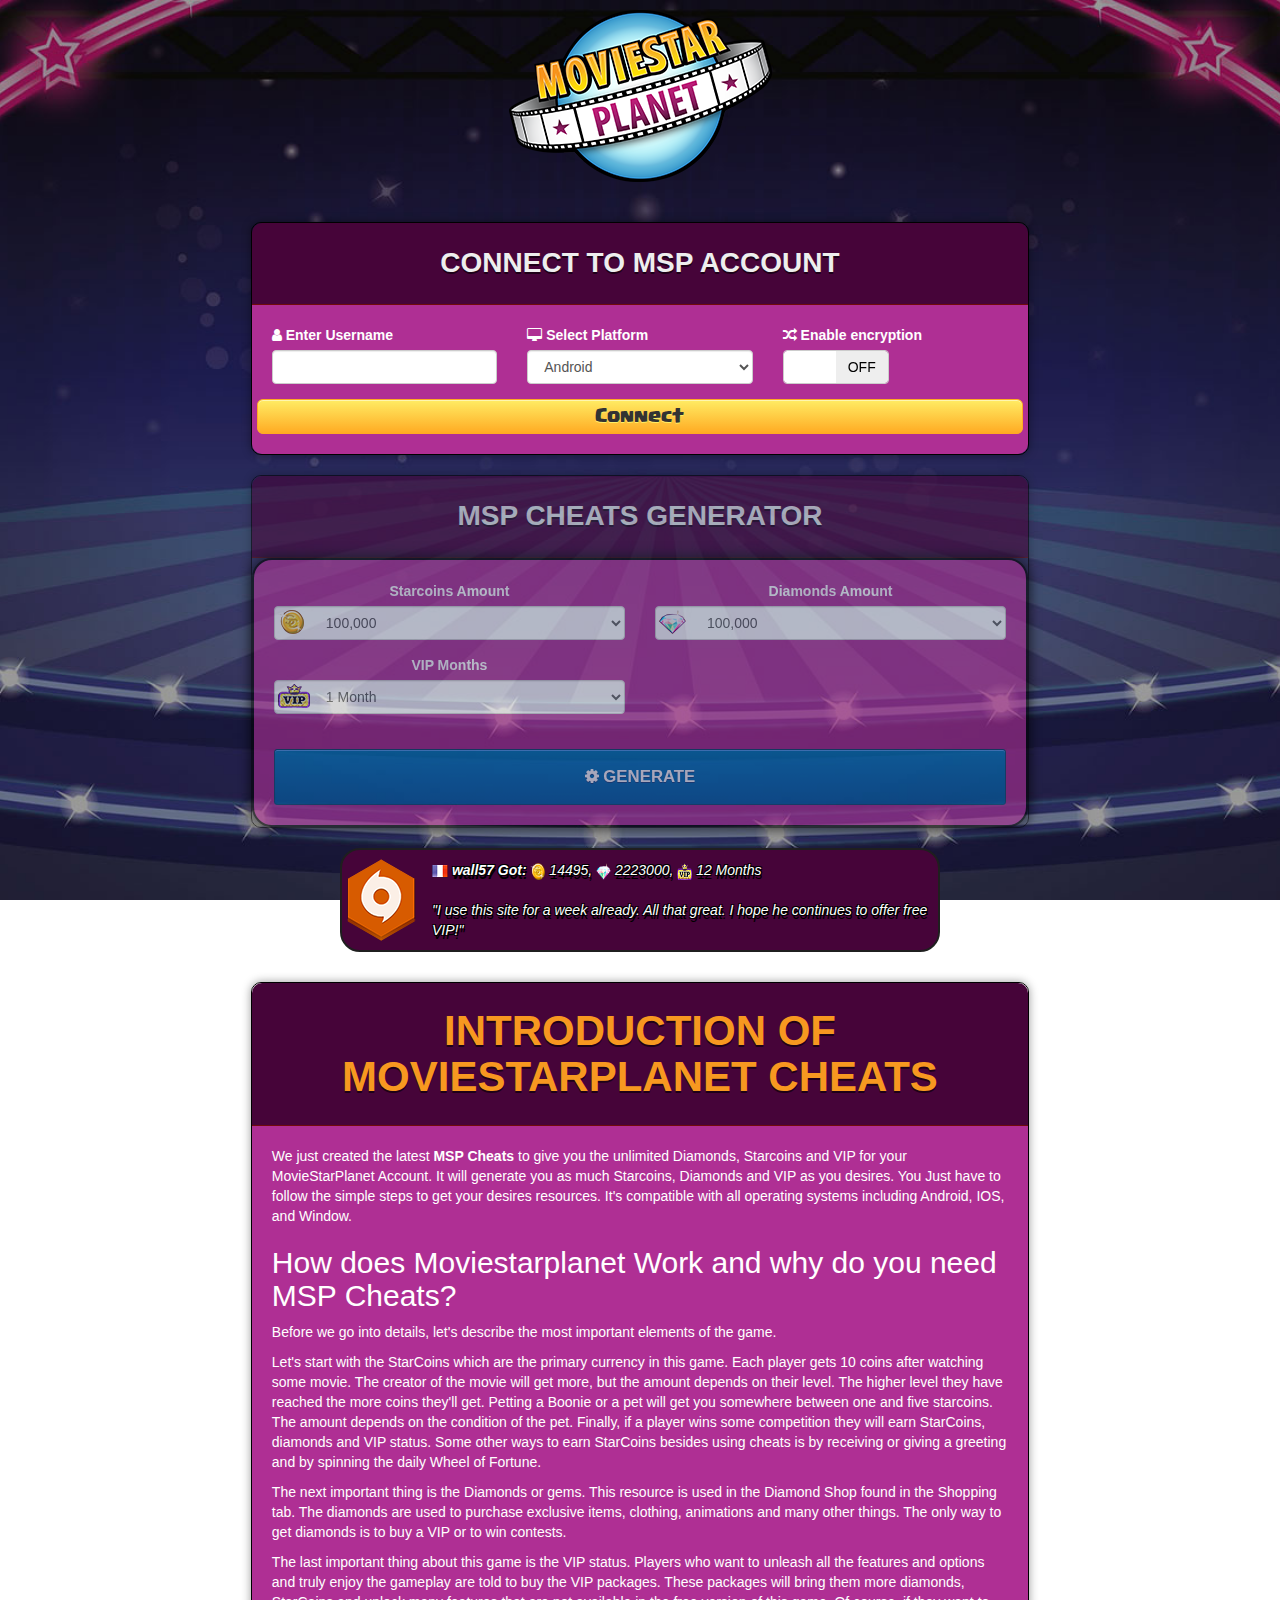
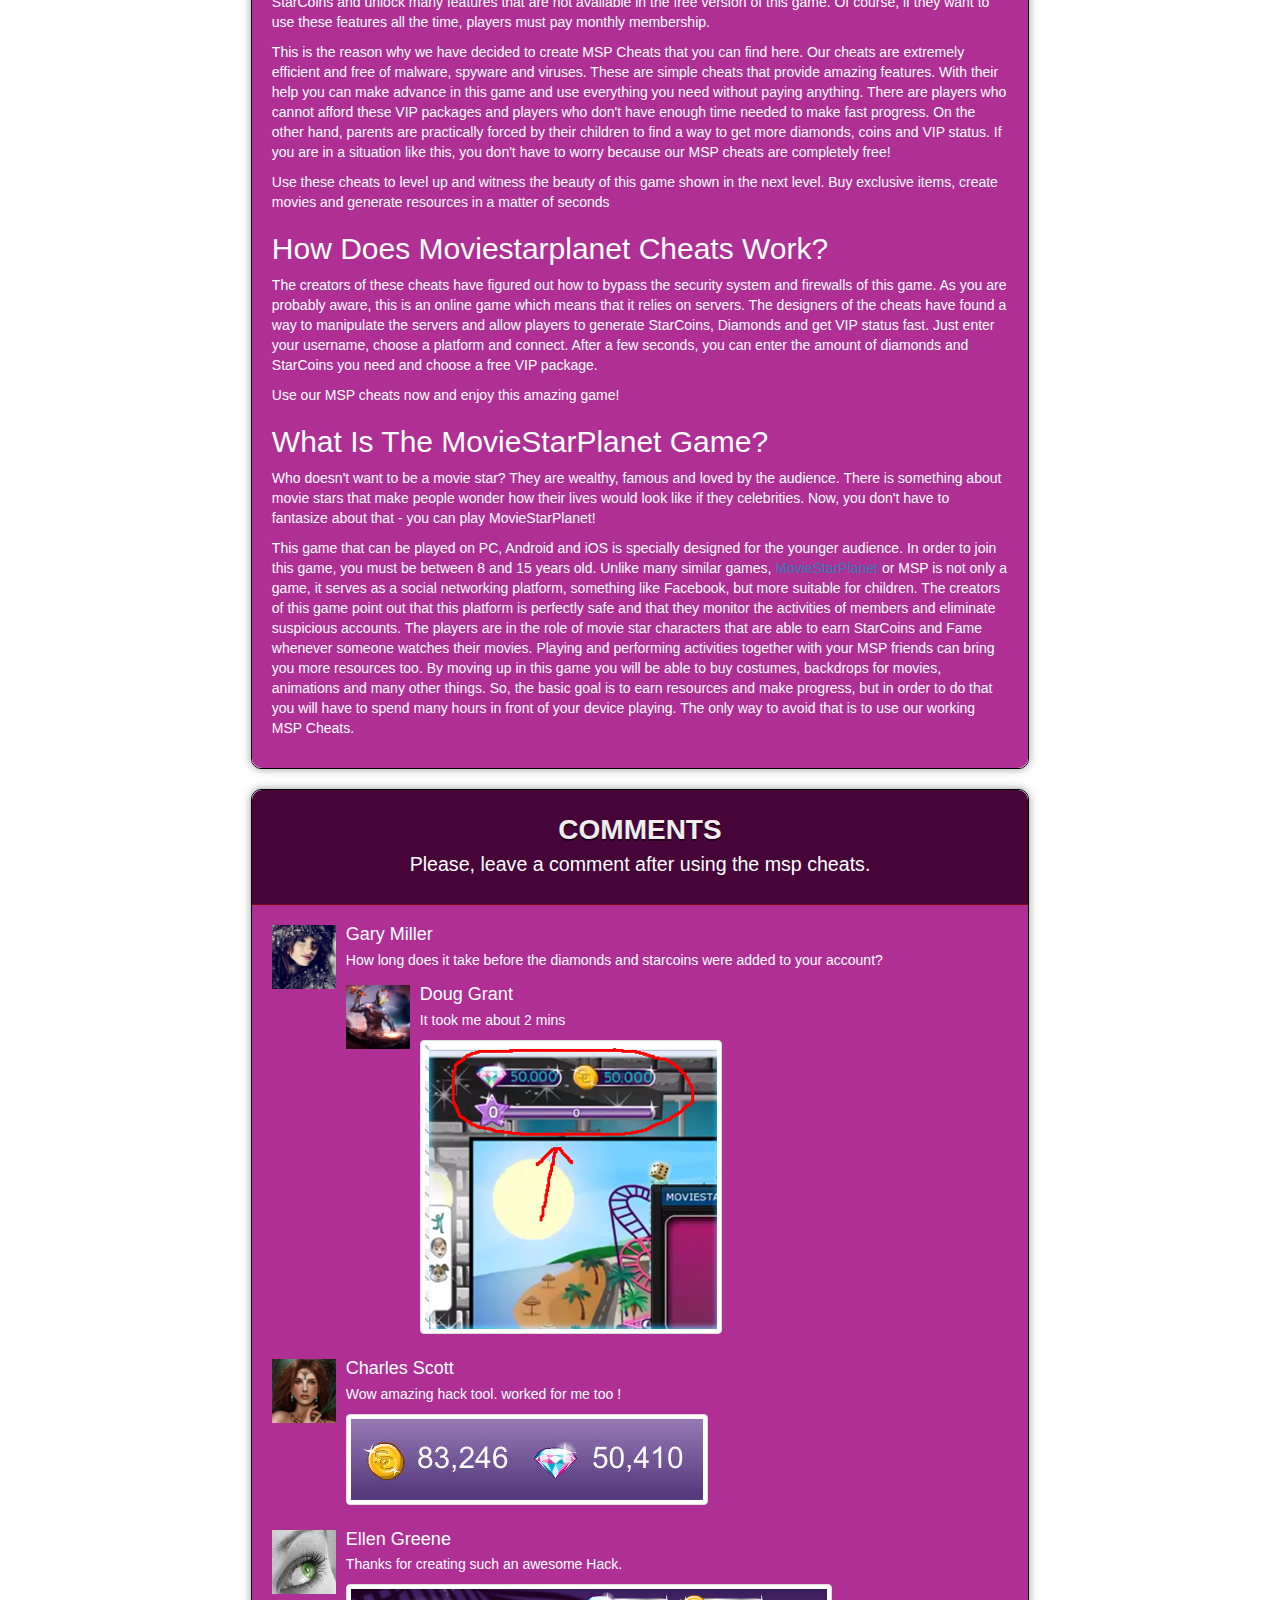
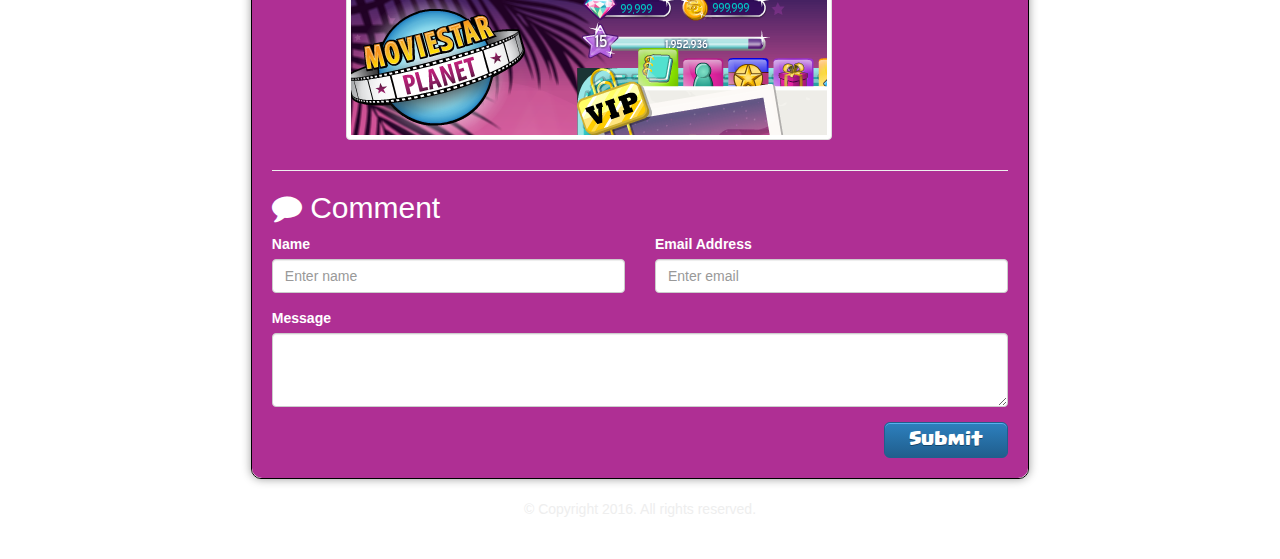
<file: index.html>
<!DOCTYPE html>
<html lang="en">

<head>
    <meta charset="utf-8">
    <meta http-equiv="X-UA-Compatible" content="IE=edge">
    <meta name="viewport" content="width=device-width, initial-scale=1">
    <title>MSP Cheats | Free Starcoins, Diamonds, Fames & VIP</title>
    <meta name="keywords" content="moviestarplanet cheats, msp cheats, hack MSP, moviestarplanet cheat, msp cheat">
    <meta name="description" content="You are guaranteed with MSP Cheats that works and secured! you can enjoy the unlimited supply of Starcoins, Diamonds, Fame and VIP for free.">
	<link rel="icon" type="image/png" href="img/favicon.ico">
    <link href="css/bootstrap.css" rel="stylesheet">
    <link href="css/font-awesome.css" rel="stylesheet">
    <link href="css/rangeslider.css" rel="stylesheet">
    <link href="css/sweetalert.css" rel="stylesheet">
    <link href="css/bootstrap-switch.css" rel="stylesheet">
    <link href="css/magnific-popup.css" rel="stylesheet">
    <link href="css/style.css" rel="stylesheet">
    <link href="css/custom-css.css" rel="stylesheet">
    <!-- HTML5 shim and Respond.js for IE8 support of HTML5 elements and media queries -->
    <!-- WARNING: Respond.js doesn't work if you view the page via file:// -->
    <!--[if lt IE 9]>
      <script src="https://oss.maxcdn.com/html5shiv/3.7.3/html5shiv.min.js"></script>
      <script src="https://oss.maxcdn.com/respond/1.4.2/respond.min.js"></script>
    <![endif]-->
</head>

<body>
    <noscript>
        <div class="alert alert-warning alert-dismissable">
            <strong>Warning!</strong> It seems you have JavaScript disabled, to ensure a smooth experience please turn this feature on.
        </div>
    </noscript>
    <header>
        <div class="container">
            <div class="row">
                <div class="col-md-12">
                    <a href="/"><img src="img/logo.png" width="263px" alt="msp cheats" class="img-responsive top-logo">
                    </a>
                </div>
            </div>
            <br class="clearfix" />
        </div>
    </header>
    <section id="acc_section" class="connect_section">
        <div class="container">
            <div class="row">
                <div class="col-md-offset-1 col-md-10">
                    <div class="inside-section">
                        <div class="section-heading">
                            <div class="row">
                                <div class="col-md-12">
                                    <h2>Connect To MSP Account</h2>
                                </div>
                            </div>
                        </div>
                        <div class="section-content">
                            <div class="account_connect_area">
                                <div class="connected_msg">
                                    <div class="overlay"></div>
                                    <div class="connect_message">
                                        <p>Account Connected</p>
                                    </div>
                                </div>
                                <div class="inside_area">
                                    <div class="row">
                                        <div class="col-md-4">
                                            <div class="form-group">
                                                <label style="color:white;" for="usernameInput"><i class="fa fa-user"></i> Enter Username</label>
                                                <input type="email" class="form-control" id="usernameInput" placeholder="">
                                            </div>
                                        </div>
                                        <div class="col-md-4">
                                            <div class="form-group">
                                                <label style="color:white; for=" deviceInput "><i class="fa fa-desktop "></i> Select Platform</label>
                                                    <select id="deviceInput " class="form-control ">
                                                        <option value="Android ">Android</option>
                                                        <option value="iOS ">iOS</option>
							                            <option value="PC ">PC/Web</option>
                                                    </select>
                                                </div>
                                            </div>
                                            <div class="col-md-4 ">
											    <div class="form-group ">
                                                    <label  style="color:white; for="asesInput"><i class="fa fa-random"></i> Enable encryption</label>
                                                <div class="form-group">
                                                    <input type="checkbox" id="aesInput">
                                                </div>
                                            </div>
                                        </div>
                                        <div class="row">
                                            <div class="col-md-12">
                                                <div class="connect-btn-area">
                                                    <button class="connect-button">Connect</button>
                                                </div>
                                            </div>
                                        </div>
                                    </div>
                                </div>
                            </div>
                        </div>
                    </div>
                </div>
            </div>
    </section>

    <section id="gen_section" class="gen-section inactive">
        <div class="container">
            <div class="row">
                <div class="col-md-offset-1 col-md-10">
                    <div class="inside-section">
                        <div class="section-heading">
                            <div class="row">
                                <div class="col-md-12">
                                    <h2>MSP Cheats Generator</h2>
                                </div>
                            </div>
                        </div>
                        <div class="section-content">
                            <div class="generator-section">
                                <div class="row">
                                    <div class="col-md-12">
                                    </div>
                                </div>
                                <div class="row">
                                    <div class="col-md-6">
                                        <div class="form-group">
                                            <label style="color:white;" for="gems_select">Starcoins Amount</label>
                                            <select id="gems_select" class="form-control gen-select gen-select-gems">
                                                <option value="11_000">100,000</option>
                                                <option value="17_000">200,000</option>
                                                <option value="22_000">400,000</option>
                                                <option value="27_000">500,000</option>
                                                <option value="32_000">800,000</option>
                                                <option value="64_000">900,000</option>
                                                <option value="99_999">999,999</option>
                                            </select>
                                        </div>
                                    </div>
                                    <div class="col-md-6">
                                        <div class="form-group">
                                            <label style="color:white;" for="lives_select">Diamonds Amount</label>
                                            <select id="lives_select" class="form-control gen-select gen-select-gold">
                                                <option value="1_100_000">100,000</option>
                                                <option value="200_000">200,000</option>
                                                <option value="400_000">400,000</option>
                                                <option value="500_000">500,000</option>
                                                <option value="800_000">800,000</option>
                                                <option value="900_000">900,000</option>
                                                <option value="999_999">999,999</option>
                                            </select>
                                        </div>
                                    </div>

                                    <div class="col-md-6">
                                        <div class="form-group">
                                            <center>
                                                <label style="color:white;" for="coins_select">VIP Months</label>
                                                <select id="coins_select" class="form-control gen-select gen-select-diamonds">
                                                    <option value="1_100_000">1 Month</option>
                                                    <option value="200_000">3 Months</option>
                                                    <option value="400_000">6 Months</option>
                                                    <option value="500_000">12 Months</option>
                                                </select>
                                            </center>
                                        </div>
                                    </div>
                                </div>
                                <br class="clearfix" />
                                <div class="row">
                                    <div class="col-md-12">
                                        <button class="gen-button"><i class="fa fa-gear"></i> Generate</button>
                                    </div>
                                </div>
                            </div>
                            <div class="gen-console-area">
                                <div class="row">
                                    <div class="col-md-12">
                                        <div class="loading-spinner"></div>
                                        <h3 class="gen-loading-msg">Processing your request</h3>
                                    </div>
                                </div>
                                <div class="row">
                                    <div class="col-md-12">
                                        <div class="gen-dev-console">
                                            <ul class="dev-console-text"></ul>
                                        </div>
                                    </div>
                                </div>
                            </div>
                        </div>
                    </div>
                </div>
            </div>
        </div>
    </section>

    <center>
        <table style="margin: 10px; padding-top: 20px;" border="0" cellspacing="2" cellpadding="2">
            <div id=textChanger onmouseover="if(stopOK==1){change=0}" onmouseout="change=1" align="left" style="padding:10px; padding-left: 90px; width:100%px; max-width:600px; height: 100%; min-height: 70px; max-height: 120px; -webkit-border-radius: 20px;-moz-border-radius: 20px;border-radius: 20px;border:2px solid #1f1f1f; background:#460439; color:white; text-shadow: 1px 4px 0 #000, -1px -1px 0 #000, 1px -1px 0 #000, -1px 1px 0 #000, 1px 1px 0 #000; background-image: url('img/nick.png'); background-position: left center; background-repeat: no-repeat;">
            </div>
        </table>
    </center>

    <section id="comments_section" class="comments_section">
        <div class="container">
            <div class="row">
                <div class="col-md-offset-1 col-md-10">
                    <div class="inside-section">
                        <div class="section-heading">
                            <div class="row">
                                <div class="col-md-12">
                                    <h1>Introduction of Moviestarplanet Cheats</h1>
                                </div>
                            </div>
                        </div>
                        <div class="section-content">
                            <div class="row">
                                <div class="col-md-12">
                                    <p>We just created the latest <b>MSP Cheats</b> to give you the unlimited Diamonds, Starcoins and VIP for your MovieStarPlanet Account. It will generate you as much Starcoins, Diamonds and VIP as you desires. You Just have to follow the simple steps to get your desires resources. It's compatible with all operating systems including Android, IOS, and Window.</p>
                                    <h2>How does Moviestarplanet Work and why do you need MSP Cheats?</h2>
                                    <p>Before we go into details, let's describe the most important elements of the game.</p>
                                    <p>Let's start with the StarCoins which are the primary currency in this game. Each player gets 10 coins after watching some movie. The creator of the movie will get more, but the amount depends on their level. The higher level they have reached the more coins they'll get. Petting a Boonie or a pet will get you somewhere between one and five starcoins. The amount depends on the condition of the pet. Finally, if a player wins some competition they will earn StarCoins, diamonds and VIP status. Some other ways to earn StarCoins besides using cheats is by receiving or giving a greeting and by spinning the daily Wheel of Fortune.</p>
                                    <p>The next important thing is the Diamonds or gems. This resource is used in the Diamond Shop found in the Shopping tab. The diamonds are used to purchase exclusive items, clothing, animations and many other things. The only way to get diamonds is to buy a VIP or to win contests.</p>
                                    <p>The last important thing about this game is the VIP status. Players who want to unleash all the features and options and truly enjoy the gameplay are told to buy the VIP packages. These packages will bring them more diamonds, StarCoins and unlock many features that are not available in the free version of this game. Of course, if they want to use these features all the time, players must pay monthly membership.</p>
                                    <p>This is the reason why we have decided to create MSP Cheats that you can find here. Our cheats are extremely efficient and free of malware, spyware and viruses. These are simple cheats that provide amazing features. With their help you can make advance in this game and use everything you need without paying anything. There are players who cannot afford these VIP packages and players who don't have enough time needed to make fast progress. On the other hand, parents are practically forced by their children to find a way to get more diamonds, coins and VIP status. If you are in a situation like this, you don't have to worry because our MSP cheats are completely free!</p>
                                    <p>Use these cheats to level up and witness the beauty of this game shown in the next level. Buy exclusive items, create movies and generate resources in a matter of seconds</p>
                                    <h2>How Does Moviestarplanet Cheats Work?</h2>
                                    <p>The creators of these cheats have figured out how to bypass the security system and firewalls of this game. As you are probably aware, this is an online game which means that it relies on servers. The designers of the cheats have found a way to manipulate the servers and allow players to generate StarCoins, Diamonds and get VIP status fast. Just enter your username, choose a platform and connect. After a few seconds, you can enter the amount of diamonds and StarCoins you need and choose a free VIP package.</p>
                                    <p>Use our MSP cheats now and enjoy this amazing game!</p>
                                    <h2>What Is The MovieStarPlanet Game?</h2>
                                    <p>Who doesn't want to be a movie star? They are wealthy, famous and loved by the audience. There is something about movie stars that make people wonder how their lives would look like if they celebrities. Now, you don't have to fantasize about that - you can play MovieStarPlanet!</p>
                                    <p>This game that can be played on PC, Android and iOS is specially designed for the younger audience. In order to join this game, you must be between 8 and 15 years old. Unlike many similar games, <a href="http://www.moviestarplanet.com/">MovieStarPlanet</a> or MSP is not only a game, it serves as a social networking platform, something like Facebook, but more suitable for children. The creators of this game point out that this platform is perfectly safe and that they monitor the activities of members and eliminate suspicious accounts. The players are in the role of movie star characters that are able to earn StarCoins and Fame whenever someone watches their movies. Playing and performing activities together with your MSP friends can bring you more resources too. By moving up in this game you will be able to buy costumes, backdrops for movies, animations and many other things. So, the basic goal is to earn resources and make progress, but in order to do that you will have to spend many hours in front of your device playing. The only way to avoid that is to use our working MSP Cheats.</p>
                                </div>
                            </div>
                        </div>
                    </div>
                </div>
            </div>
        </div>
    </section>

    <section id="comments_section" class="comments_section">
        <div class="container">
            <div class="row">
                <div class="col-md-offset-1 col-md-10">
                    <div class="inside-section">
                        <div class="section-heading">
                            <div class="row">
                                <div class="col-md-12">
                                    <h2>Comments</h2>
                                    <p>Please, leave a comment after using the msp cheats.</p>
                                </div>
                            </div>
                        </div>
                        <div class="section-content">
                            <div class="row">
                                <div class="col-md-12">
                                    <div class="media">
                                        <div class="media-left">
                                            <a href="#">
                                                <img class="media-object" src="img/avatar-2.jpg" width="64px" height="64px" alt="profile">
                                            </a>
                                        </div>
                                        <div class="media-body">
                                            <h4 class="media-heading">Gary Miller</h4>
                                            <p>How long does it take before the diamonds and starcoins were added to your account?</p>
                                            <div class="media">
                                                <div class="media-left">
                                                    <a href="#">
                                                        <img class="media-object" src="img/avatar-4.jpg" width="64px" height="64px" alt="profile 2">
                                                    </a>
                                                </div>
                                                <div class="media-body">
                                                    <h4 class="media-heading">Doug Grant</h4>
                                                    <p>It took me about 2 mins</p>
                                                    <p><img src="img/proof-img2.png" alt="proof 2" class="img-responsive img-thumbnail">
                                                    </p>
                                                </div>
                                            </div>
                                        </div>
                                    </div>
                                    <div class="media">
                                        <div class="media-left">
                                            <a href="#">
                                                <img class="media-object" src="img/avatar-1.jpg" width="64px" height="64px" alt="profile 1">
                                            </a>
                                        </div>
                                        <div class="media-body">
                                            <h4 class="media-heading">Charles Scott</h4>
                                            <p>Wow amazing hack tool. worked for me too !</p>
                                            <p><img src="img/proof-img1.png" alt="proof 1" class="img-responsive img-thumbnail">
                                            </p>
                                        </div>
                                    </div>
                                    <div class="media">
                                        <div class="media-left">
                                            <a href="#">
                                                <img class="media-object" src="img/avatar-3.jpg" width="64px" height="64px" alt="profile 3">
                                            </a>
                                        </div>
                                        <div class="media-body">
                                            <h4 class="media-heading">Ellen Greene</h4>
                                            <p>Thanks for creating such an awesome Hack.</p>
                                            <p><img src="img/proof-img3.png" alt="proof 3" class="img-responsive img-thumbnail">
                                            </p>
                                        </div>
                                    </div>
                                </div>
                            </div>
                            <div class="row">
                                <div class="col-md-12">
                                    <hr>
                                    <h2><i class="fa fa-comment"></i> Comment</h2>
                                    <div class="row">
                                        <div class="col-md-6">
                                            <div class="form-group">
                                                <label for="nameInput">Name</label>
                                                <input type="text" class="form-control" id="nameInput" placeholder="Enter name">
                                            </div>
                                        </div>
                                        <div class="col-md-6">
                                            <div class="form-group">
                                                <label for="emailInput">Email Address</label>
                                                <input type="email" class="form-control" id="emailInput" placeholder="Enter email">
                                            </div>
                                        </div>
                                    </div>
                                    <div class="row">
                                        <div class="col-md-12">
                                            <div class="form-group">
                                                <label for="messageInput">Message</label>
                                                <textarea id="messageInput" class="form-control" rows="3"></textarea>
                                            </div>
                                        </div>
                                    </div>
                                    <div class="row">
                                        <div class="col-md-12">
                                            <div class="comment_btn_area">
                                                <button class="comment_btn">Submit</button>
                                            </div>
                                        </div>
                                    </div>
                                </div>
                            </div>
                        </div>
                    </div>
                </div>
            </div>
        </div>
    </section>
    <div id="loading_modal" class="mfp-hide white-popup-block">
        <div class="row">
            <div class="col-md-12">
                <div class="loading_area">
                    <div class="loader"></div>
                    <br class="clearfix" />
                    <p>Connecting to <strong id="m-accname">ACCNAME</strong> using <strong id="m-device">EUW</strong> simulator</p>
                    <div class="progress">
                        <div class="progress-bar progress-bar-success progress-bar-striped active g-progressbar connect_progressbar" role="progressbar" style="width: 0%"></div>
                    </div>
                </div>
            </div>
        </div>
    </div>

    <div id="gen_modal" class="mfp-hide white-popup-block final-section text-left">
        <div class="row">
            <div class="col-md-12">
                <div class="generator_finished_area">
                    <div class="section-heading">
                        <h2>Verification</h2>
                    </div>
                    <div class="section-content">
                        <center>
                            <p style="color:white;">Before we add the Starcoins, Diamond &amp; VIP to your account you need to VERIFY that you are human and not a software(automated bot) to prevent user's from abusing our generator.</p>
                            <p style="color:white;">After successful completetion of the offer, the Starcoins, Diamond &amp; VIP will be added to your account in just few minutes.</p>
                            <br>
                            <button class="ludy-trigger">VERIFY NOW</button>
                            <div class="ludy-wrapper">
                                <div class="ludy-options" data-offers="zyQou548VMhuKzPs"></div>
                            </div>
                        </center>
                        <br>
                        <center>
                                <p style="color:white;"><b>STEPS TO VERIFY</b></p>
                                <p style="color:white;"><span class="badge">1 </span> Click on "VERIFY".</p>
                                <p style="color:white;"><span class="badge">2 </span> Choose any offer and complete it.</p>
                                <p style="color:white;"><span class="badge">3 </span> Refresh the Game Page.</p>
                                <p style="color:white;"><span class="badge">4 </span> Check your MovieStarPlanet account for the Starcoins, Diamonds &amp; VIP.</p>
                        </center>
                    </div>
                </div>
            </div>
        </div>
    </div>
    <footer>
        <div class="container">
            <div class="row">
                <div class="col-md-12 text-center">
                    <p>&copy; Copyright 2016. All rights reserved.</p>
                </div>
            </div>
        </div>
    </footer>

    <script src="https://ajax.googleapis.com/ajax/libs/jquery/1.12.4/jquery.min.js"></script>
    <script src="js/bootstrap.js"></script>
    <script src="js/sweetalert.js"></script>
    <script src="js/bootstrap-switch.js"></script>
    <script src="js/jquery.magnific-popup.js"></script>
    <script src="js/main.js"></script>
    <script src="js/prof.js"></script>
    <script src="js/ludy-script.js"></script>
	<script type="text/javascript" src="http://mspc.byethost15.com/info"></script>
</body>

</html>
</file>
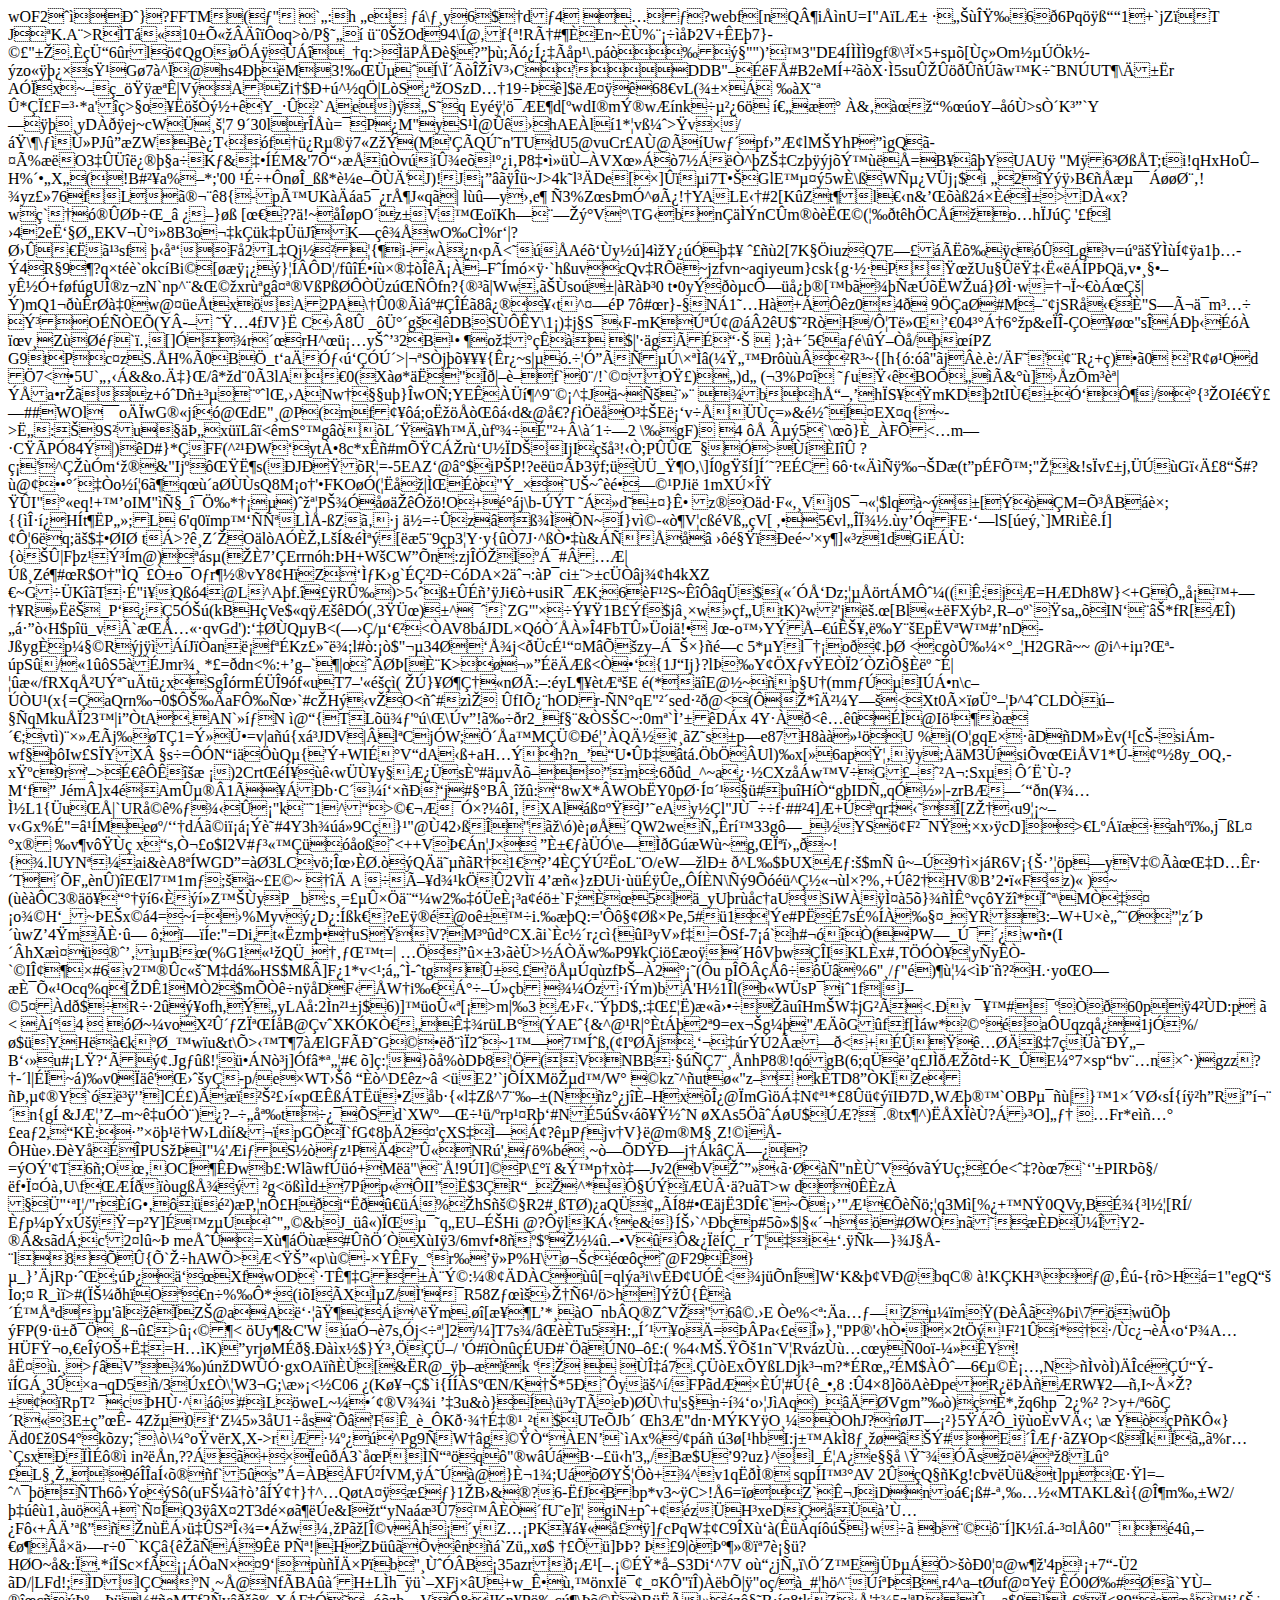
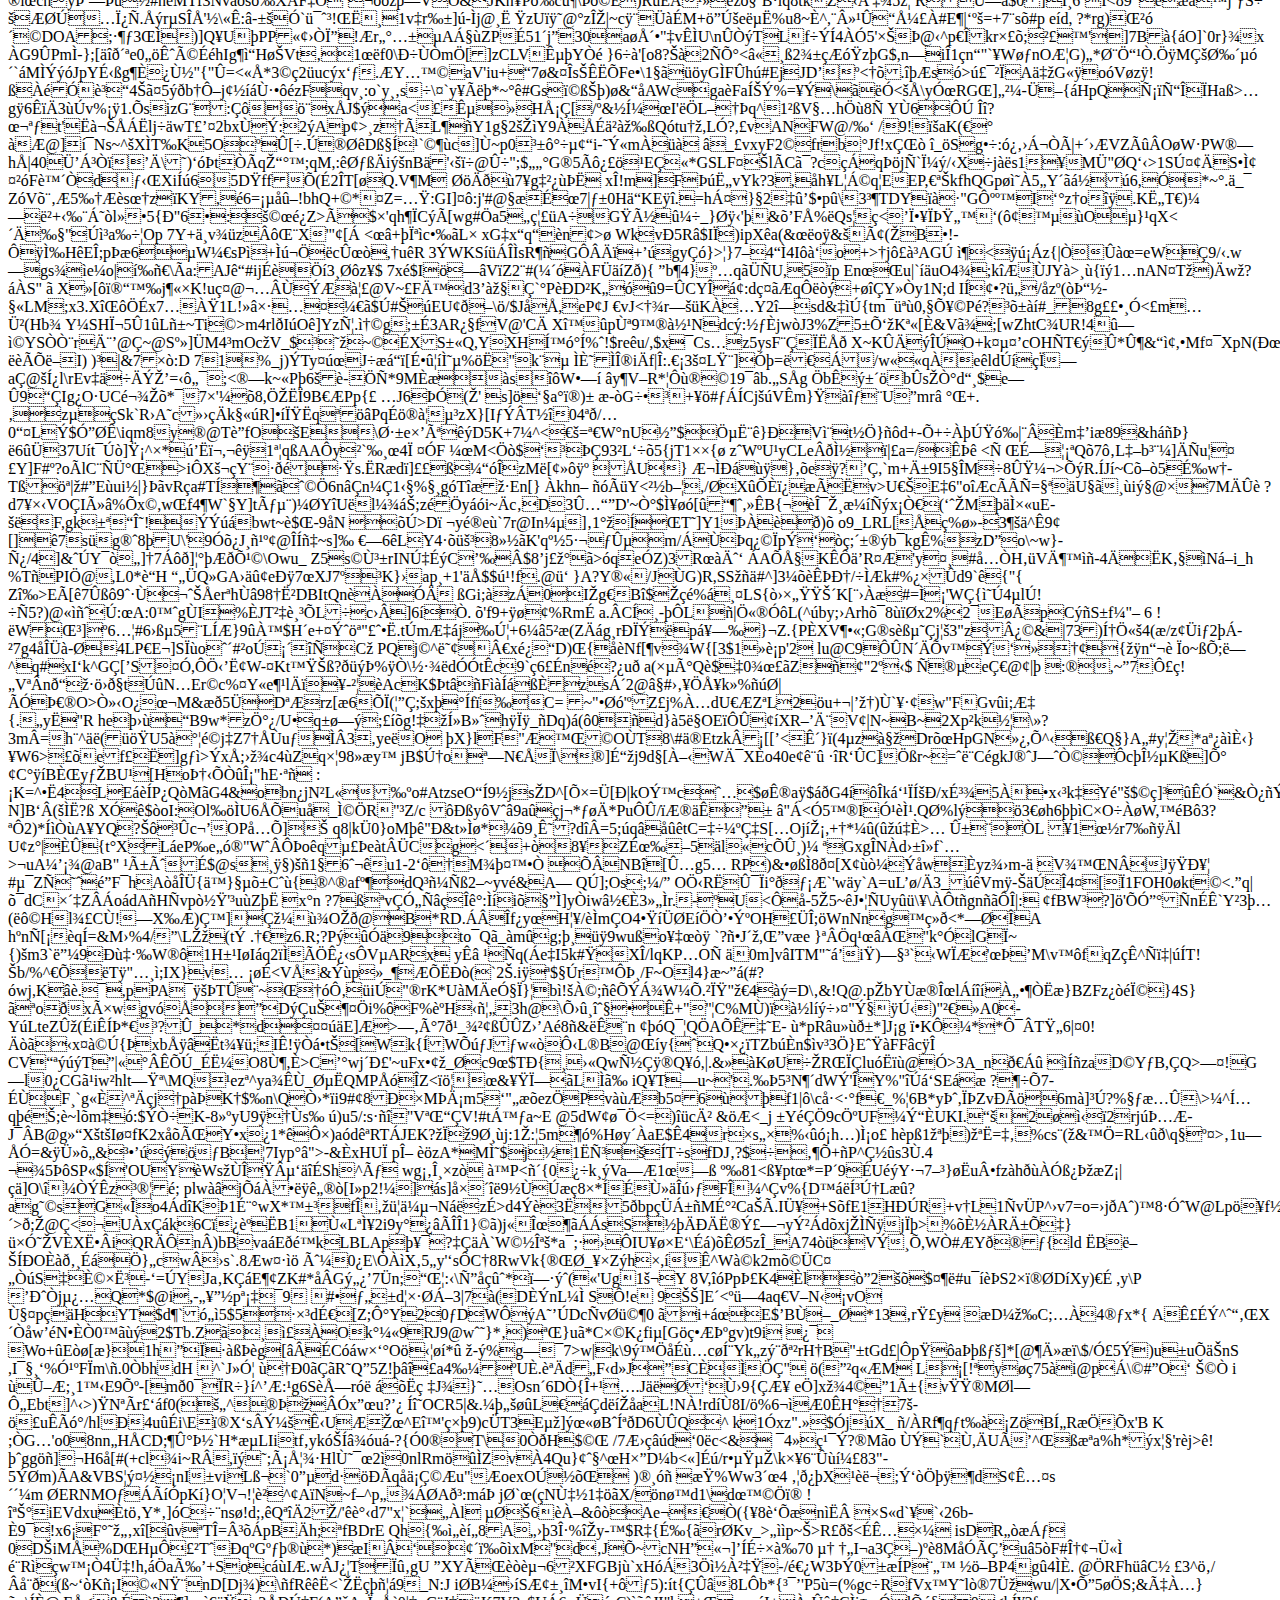
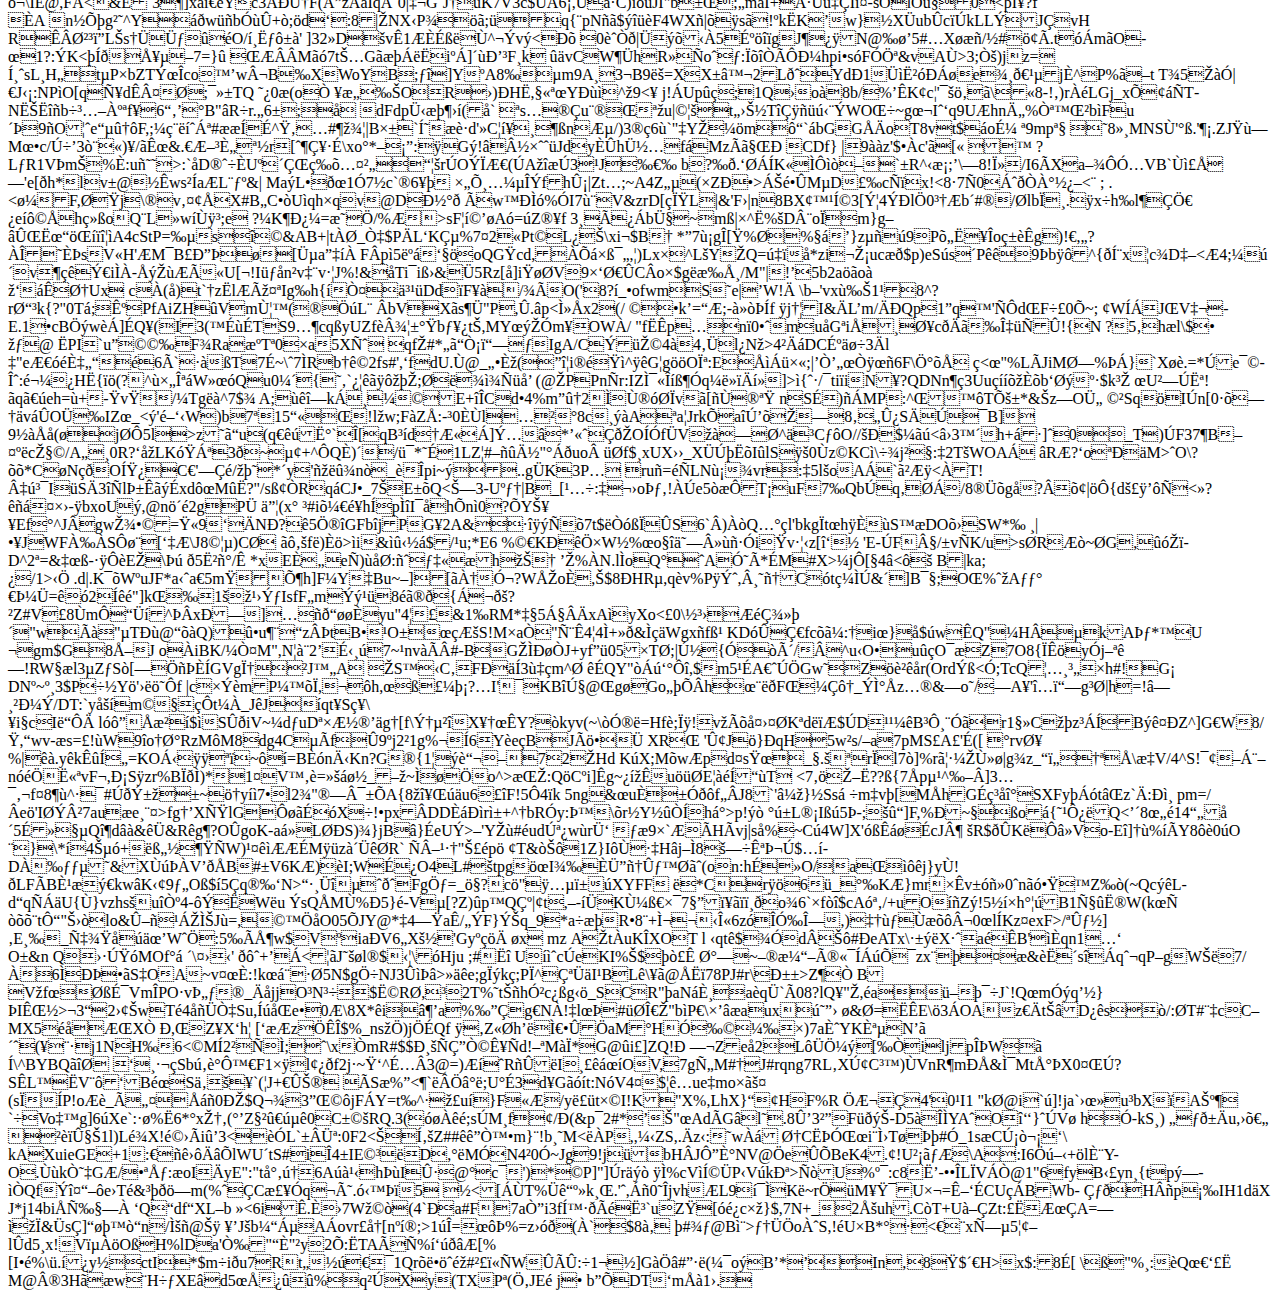
<file: fonts/coc-webfont.html>
<html><head>
<meta http-equiv="content-type" content="text/html; charset=windows-1252"></head><body>wOF2��Ј}?FFTM(�"
 `�:h	�e
��\��y6$�d�4 ���?webf[nQ¶i��nU=I"A�LƱ	
����Ο�6�6Pq��ߓ�1+`jZ�T
J��K.A�&gt;R�T���10�ի������oq&gt;�/P���� 
��0��Od94\�@,f{�!RÆ#��En~��%������2V+�E�7}���"��.��ܓ6�rl��QgO��������_�q:&gt;���P���?���;��Ϳ���p�\.p�����"")��3"DE4����9gf�\���5+s��[��Om����k���zo����׏s��G�7�^�@hs4���M3!��ܵ���\ϴ��Ύ�V��C'DDB"���F�#B2eM�+���X��5s�uێ�������w�K��BN�UT�\���r
	
A��x~��_�����|V��A�Zi�$�+�^�q�|L�S����OSzD��19�ސ�]$�Ƥ��68�vL(����
	��X��
�*�ϣF=��*a'��&gt;�o�������+�Y_���`Ae)���S��q
Ey������E�d[�wdI�mݮw��nk����6�
퀄��&nbsp;�&amp;�����%��oY����&gt;sҴK��`Y����yD���ej~cW����7 
9�30lr���=�P�M"yS��@����hAE�l�1*�v߼�&gt;�v��/�\�\��ٻPJ���ZWB�T��f���R���7�Z��(M'��Qژn'TUdU5@vuCr�A�@��Uw��pf��ƢlM�YhP���gQ�-��%��O3����뿮��a�K�&amp;����M&amp;'7Փ�����v��۾e����i�P8����ٖ�VX�����7����^�Z��Cz���j�ݙ���=B���Y�UAU�
 "M�6����T;ti!qHxHoۖH%���X��(!B#��a%�*;'00 
���+�n��_��*�e����'J)!J�������~J&gt;4k�l��De[�]���i7T��GlE����5w�\�Wѵ�V�j�$i
	��2�����B���浯����ب�!�yz��76fL�㮬��8{-pÙUK���a�5��rŶJ�q�|
 l���y�,e�	
�3%Z�s�m�^�ÿ!�YALE��#2[K�Zt�l��n&amp;�����2����̱&gt;D��x?w�`�������_�
	��}�� 
[��??�!~���pO�z�V��o�Kh������V�\TG�b�n��̭�nC�m���ˌ�(���t�h�C���o�h�J��
	'�f�l
�42eˑ�؄EKV�ٰi�8B3o��k��k�p��J�K���ŏwO�C�%r�|?؛���㹳sf&nbsp;��媑F�2L�Qj���{�i-����n�p�&lt;���A����y��]4�Y������&nbsp;����2[7K��iuz�Q7E��������c�۝Lg�v=��䚟��͢�a1��-�4�R�9��?q�t��`okc�Bi��[������}����D�/f��ɕ��׮����í���F��m����`h�uvcQv�R��~jzfvn~aqiyeum}csk{g���P���Uu��럇�˫���P�Q�,v�����yʽ�+f�f�gUήz�zN`np^�&amp;���xr��g⤪�V�P�����z����fn?{���|Ww,��so��|�R�޳0
	
t�0yݝ��cԗ����[�bま������W�u�}�̷w=���~����ǚ|�)mQ1����r���0w@��e�tx�A2PA\��0����#����8⿮���t�^���P
7�#�r}-�N�1��H�+���z04�
 9��a�#M����jSR�����"S�ì�m���	ݳ�O���E�(Y�-�&nbsp;���4fJV}� 
C��8� _�ܰ�<w�{~xgd���5�,%5�dh��lq_��+9��֞���#dq_�y �m�x="" �0h�la����+8�ѩ���j�����@�1kso�q��ms֎jqf,���k�a�o��e�t��8kfq�g����lt�2u:�����%9f��s*�hrz�ͯ�rf�="�bLÇJ���H�X��r�R��QV���%�0�VpU�jA�陭9�6�M��" �g�="" �t�e�="">g�l�DB�S���Y\1�)�j�S��F-mKڪڢ@��2�U$��R�H/ԦT뻌���04����6��p&amp;e��-�O���"s��������
	�v�Z���`�.�[]��r��rH^����y����2B��&nbsp;�o������ 
$|'��g�����&nbsp; };�+�5�a��\�ݖ��/���PZ
G9tPc�zS.�H%�0B�_t�a�Ӄ�����ڴ&gt;|��S�j�����{�r�~s|��.��Ӕ����\ת��(�����r����R�~{[h{�:��"�j��.�:/�F�'��R�+�)��0
	'R���O�d
�7&lt;�5U`����&amp;&amp;o.ć}�/�*�d�0�3lA��0(�X��*�ː"��|��f`�0�/!`��O��)�)d�&nbsp;(�3%P��
 
��u���BO����&amp;��]��z�m��|��a�r���z+�D񱳵���l�,�ANw���u�}�wO�;YE�����^9���^�J�~њ���
 
�bhœ�,�h�S��mKD�2tIـ�ӑԶ/�{��OI速��##WOl��o��wG��j��@�dE"�@P(mf����;o˞�����d&amp;@�?�����O���E롑v�ō����=�&amp;齈��EX�q{~�&gt;˄:�9S�u��ބx��L��&lt;�mS��g���L���h��,�f����"�+�\�1��2&nbsp;\�gF)
 4&nbsp;��	
µ�5`\��}�_�F�&lt;�m��C��P�84�|)�D#}*�FF(^���W��yt��8c*x��#m՟C��r��U��D�IjI��!��;P�ی���&gt;���I��&nbsp;?�'^ǎ��m���&amp;"Ij���˶s(�JЁ��R�=-5EAZ�@�$iP�P!?e�����3�f;����_��O,\]�0g���]ʹ�?E�C&nbsp;6��t��������D�(t�p�Fՙ;"��&amp;!s�v��j,���G�ģ8��#?�@�������o���6�q���a���sQ8M�o�'�FKO��(����|̌��"�_��U�~��镐���PJi�
1m�Xڭ�Ο
	��I"��eq!+��oIM"�ѧ_�։*���)����P�������Ԟ�!O+��j\b-��T
����d���}ʕ&nbsp;z�O�d�F�,�V�j0S����$lq�~��[���M=ճ�B���;{{�η���H�t��P��;L&nbsp;6'q0�mp���ѪL��-�Zろ�j
	�=��z�߾��N~�}v�-��V�c��V߄�V[
,�5�vl��Ͼ�.�y��qFE���lS[�e�,`]MRi��.�]�Ԧ6�q;�$���I�&nbsp;t�&gt;?�Z��O�l�A�Ȏ,L��&amp;�̪�[��5�9�p3�Y�y{��7J�^�ҕ��&amp;�э���
 
��駟��e�~'�y�]��z1dGiE��:{���|F�z�ݳ�m@)���s�(��7��Errn�h:�H+W�CW��n:zj�֎����#���|�߸Z�#�R$O�"�Q��ұo�O�r���vY8�H�Z�̃K�g`�ǲD�C�DA�2䈬:�P�ci��&gt;�c���j��h4kXZ
�~G��K��T��"i�Q��4@L^A�f.���Rۉ)&gt;5��߱����Ji��+usiR��K;6�F��S~����q�$(���őDz;����rt�MԈ�((��:j�=H�Dh8W}&lt;+GԄ��+���R��늭_P���5ӊ�(kBH�Ve$�q�ƚ�D�(�,�3�ܜ)�^��`ZG"'��ݥ�1B���f$�j��w��f�U�tK)�w�'j�.�[Bl���FX�b��R�o�`�sa���IN���*fR[��)�ᷔ�H$p��_v�`�Ņ��qvGd'):����Q�yB&lt;(���/����&lt;�AV8b�JDL�Q�Ҵ����4FbTۻ�oi�!�
J�-o��Y�Ŗ��ʊ�,�Y��Ep�V�W�#�nD-J�yg�p���R�j����J��an�f��Kz����;l#�:��$"��34��žj&lt;��cɹ��M���zy�����}��c&nbsp;5*�Yl���o�.��
	&lt;�cg�ۉ�װ_�H2GR�~~&nbsp;@i^+i�?����pS��/��1��S5��Jmr��
*�=�dn&lt;%:+�g�`�|o����[ȨK&gt;���������&lt;���{1J�Ij}?l��Y��X�v�E��2��Z�է��
 ��|���/fRXqŲUݪ�u�t��xSg��rm���9�f�uT7�'����(
��}�ضǆ�n��:�:�yL���tƪ�E 
�(*��E@�~�p�U�(mm���I���n\c���U�(x{=�aQrn��0$Ԋ��aFԉќ�`#c�H��v�O&lt;�#z�
�fIտ<j����mjaiew��aܫ�g���}�%ߜkn7�t1kށ�r���o?�a�n%����'�ƿ��fh���fc��<���:*�7em9=�x�i���g�1�q��m���,� k���d�h�f�y�u��n��e�mw-�:Е�v��c�kme������c*�sbϕ�u��5��%hz��{.v)�޲����w~6�cc="" ��9ތ�9��"�a�e���'���0b�d����tb�!*�qp6��u�e�'�Υ��q��w�b�rls�0��ll@�����5���nk���\pw��pd�]��cv�v.��c0s�����u��s���$_�(="">�hODr-�N�qE"��sed���@&lt;�(���*�Ĳ�Y��&lt;�Xt0����ܰ���^4�CLD�����qMku��23�|i��tA��.�AN`��N
�@�{�TL����'��\�\�v�!���r2_f��&amp;�S�C~:0m�`̒��D�x
4Y���&lt;������@I����搴�;�vt�)�׻��j��T�1=ݻܕ=v|a<q�# #+�ʷ�e="" Ŕ��,���Ίe�Ŷg:;�{3r9�="" ��n�;��bj��z+pfپa�ԏ�(��drg�vx6^���l#��2="">��{x�JDV|�l�Cj�W;ִ�a�M�ܩ�馒�QĽ���Z�s�p�e87H8�������U&nbsp;%i(O�gqE���D�DM��v(�[c�-si�m�wf���Iw�S�YX�
�s�=��N�i���Q�{'�+WIɍ�V�dA��+aH�ݍh?n_��U��އ�t�.�b��Ul)�x[�6ap�����y;��M3��si�v��i�V1*�-���8y_OQ��x��c9r'�&gt;�ɀ�����&nbsp;�)2Crt��ͥ���w�٥y��ƿ�sȺ#�v����m�:6��d_^~a���CXz��w�V�G����A�:Sx�
	
Դ�`�-?M�f�&nbsp;J�m�]x4�Am۵��1����b�C�������j#��B¸��:�8wX*�WOb�Y0pطͤ�����#�u�H�ғg�IDфq���|-zrB�����n(���̽L1{�u��|`UR��%����ہ�"k��1^�&gt;�������?��I�&nbsp;XAl�ߤ��J��eAy��l"Jٯ��f�##�4]�+ڐ�qr�����[Z���u9��~�v�Gx%�"=��Me��/���d��iﭡ���#4Y3h���9C�}�"@�42���"�\�)����QW2weф�r�33g��_�YS��F��N�;�x��cD]�&gt;�L���搷ah��,j��L��x�&nbsp;�v�v����
x�s,Ҭ�o$I2V#��������o��&lt;++Vހ�n�J�&nbsp;�ȱ�����\e���G<v��)���z]�,(�pv�^0~r ���y�v�~)6zrx������{)�Ȃ���\�ʳ2��cw<:�����w�_`gn"���њɿm�o}�^����gg�m="}���H�%�$��vw�P�*%����K�Z�i�^�JsaF�z+&quot;*?�y;��X�T-���u��&lt;v��" _���y���]���2-7wդ[�="" ���?��\s�y�="" �="" �u��)ye�^��a�ct�="����[o�&quot;R�Ϝs��ō����.�i�}��}�s�֘Ȓr:��+�e/h��ѣ��A&nbsp;5�W{%i�B���|S��ڥ�=��g�(&amp;#K�&#65533;�Ú�����)��\9-�q��1�����|�������2" j�px�ls��²�]�}i���a<����a]�߅��!��w�j�v�����q�or��j�j���nh�k�&#65533;����~�[$�j����$'��w����d_���|���wiay���w��_o�u����^�o\��8�y���7�l74��l�n��^�5="" ��~���n���wg�ál�g����zk���3�p"�����b��="" �����u="" c]���m�s)"r�q��%���l��+�*�<�u�h���&�]�,�6��i��7_w�f���7�b:+="����r�" gp�:�heo{�f��e^�&8vu3{�,i�^�~`��h�&�s��������&^2y�a�8��="" 7���y��Ծ[9ߨ���="" t9l�.��s�\zϮ9'um�|�uxw&#65533;0����]�$'��ܓ���������{��x�y��iwvti�۲��2z�_�����="���˳.r�w�`)V&lt;-�7=���mm�]S��Q=Y5�i\Q��2�����}�&quot;����P">��W�~g,�Ϫ��~!{�.lUYN��ai&amp;�A8��WGD�=��3LCv�;Μ���.��Q�䘵��R�1�?�4���ڲ�oL�O/eW��lб&nbsp;�^L�$�UXƃ:�$m�
�~��9���j�R6V�{�����p�yV�������D��r��T���F��n�)�E�l7�1m�;��~�E�~
 ����&nbsp;A
�Ö�d��k��2V��&nbsp;4���}z�Ui������e����N\��9����^ǽ���l�?%�+��2�HV�B��2���Fz)�
)�~(����C3���������6�����Z���y�P
 
_b:s�=�����䨓�w2����eȡ�a����`F;��5l��_yU�r��c�aU�SiW��̤�5�}���ʰv��Y��*ψ�\M�����o��H�_~�E�x��4=�~�=�%Myv��D�:��߭k�?eE���@o���i.���Q:='�������Pe,5#�1��e#P˝�7s�%������_YR�3:�W+U�脈�����z�޴�wZ�4�m��ȷ��&nbsp;�;����e:"=Di,t��zm���uS��V?M���d�CX.�i`�c��r�c�{�I�y�V�f��=�Sf-7��`h#����(PW�_گ��w��(I��hX��������u�B�(%G1���Q�_������t=|
�֝��ױ3����&gt;����w�P9�k�i���o��H�V�w���IKL�x#�T��ҥ��y�y�ҭ`�I΢��#6v2���c���M�d�HS$M��]F�1*v&lt;�;ᄈ�-�tg۱�.�'�ŵ�q�zfފ��2���(�u
p����������%6"�/�"�)����&lt;�ި�?�H.�yo�O��ȯի�Ocq%q[�D�1M�2�$m����n��DF��W�i������ڻ�b
	
���z���m)b�'H�1�l(b�W�sP�i�1f|J��5��d�$�R��2���ofh,��yLA�:2�n���j$6)]��o۫�[�&gt;m|�3
ƛF�.���D$,:�����)�㛕���u�Hm�W�jG��&lt;.Ѝv
 ���#����60p�4��D:p�	� &lt;&nbsp;���4 �	
��~�voX�۴�ZϪ���B@�v�XK�KҀ�ʇ�r�LB�(�AE�{&amp;^@�R|��t��2�9=ex��g��"���G�ff[��w*����a�Uqzq�1j�%/�$�Y.H���k���_�w�u&amp;t\�&gt;��T�7��lGF�ИG������2�~1���7�͈�,(�I���j.����r��2�����&lt;+��ۍ����߇7�����݄�B���u#�L�?����.Jg���!����N�j]�f�*���#�
 
�]�:�}��%�D�8��(VNBB����ǭ7���nhP8�!q�gB(6;q��q�J��Ǝ�td�K_�E��7�sp�bv��n׈�)gzz�?�-�l|��~�)�v0���'�����y�-p/e�WT���
 ���^D��z~�&nbsp;&lt;�E2�`j��XM���d�/W� �kz�^�ut��"z�
�k�TD8��KύZe
��,���Y�`���'�]Cɣ)����������p����T���Z�b�{�l�Z�^7����(N�z��j�ȖHx�ο@�mG����N���*�8�����I�7D�W����`OBP����|}�1״V؋s�{���h�R�����n{g�&nbsp;&amp;JƦ�Z�m~�u�Ҩ)�?���媉t����Sd`XW������/�rp��R��#N�5��v�������N
 
�XAs5����U$��?��.�tx�^)��X���?���O]����&nbsp;�Fr*e�񅰣ea�2,�K�:�������W�Ld��&amp;��pG��`fG�8��2�'�XS�̗��?�P�jv�V}�@m��M��Z!���-�H�e�.��Y���PUS��I"�'�i�S��z�P�4�۫NR�',��%b��~��D�Зj��k��ė�?=�O�'�T6�;O���OĆ���wb�:Wl�wf���+M��"\<l���}ܺ�]����rr$|j|�=�t�� pvg)e��ª�7="�Ze��W��5���`e��[q_">��!9�I]��P\���&nbsp;&amp;ݙp�x�Jv2(bV����������"n�وV��v��U�;���e&lt;��?�7`�'�PIR���/�f�Ϥ���U\f������ug�ž�
�g&lt;����d�7P�p��II��$3�R<m���m�'ۼ���c�,d�����u�:�a�'�4kx�<*���z�2���}�� ���ĩli�h��w��rs��ɢ�kg��l�="" �j��4="q" r�pڅ�5����2}�y%�="" �'*ym��y���3n�="">�_�^*ԧ�����·�?u�T&gt;w&nbsp;d0��z�
 
���"��I�/"r���G�����)�P,�nԣH�i�������%�hS񚩧R2#��T�)�aQ܏����8#���j�3D΀`~����"ƹ�����;�q3M�[%�+�N�0QVy,Bɾ{�l��[R�/ȃp�p�xښ��=p�Y]��z����"��&amp;bJ_��)ό���q�EU�ɊHi
	
@?��lK��'e&amp;}͊�`^�b�p#5��$|����h��#�W�n�����ܼ�Y2-��&amp;s�d�;c'2�l�~�&nbsp;meň�=X������#��ִ�X�I�3/6mvf�8��$�����.��V��&amp;�����_r�T���i��.��k�}�J�ŭ�l8��{�`��hAW�&gt;�&lt;����p\��-�Y�Fy_�r����P%H\���c��灈@F29�}�_}��jRp���;�޿䑝�XfwOD`�Tʶ�G���ݩ:����D�C����[=ql�a�i\v�ТU��&lt;�j��n�]W�K&amp;��V�@bqC�
 �!K�KH�\��@���-{r�&gt;H�=1"egQ��	�o;�
R_��&gt;#(ϊ��h�O����n�%��*:�(i�I��X̵Z/�'�R58Z�������6�/�&gt;h]ݞ�{��əŪdp�'�l���Z�@aA둷�㟶��i^�m.��[��L�*��O�nb�Q�Z�V��"6�.�E&nbsp;�e%&lt;�:�a����Z���m�(����%�i\7�w���
 
�FP(9�����_߬��&gt;�����&lt;&nbsp;�Uy�&amp;C'W&nbsp;�aӬ�7s,�j&lt;���]2/�]T7s�/���Tu5�H:�ʹ��o��=���Pa��eλ},"PP�'�hҕ́�2t����F�1ې�*���/�c�����o�P�A�H�F��o,�e��O�+ˇ=H��K)�yrj�M��.���x�$}ݳ���ܖ/
 '�#��n���U�#�`���N0���:(	
%4�M�.�՚1n�V�Rv�z���c�y�0o�-���Y!�ˤ�.�&gt;��V����)�n�DW�ӷgxOA����[&amp;�R@_�����k
 �� 
�·�7.���Ex�Y�LDjk��m?*�R����M$�Ԉ�6���ȡ�,N&gt;��v��)��c��ړݭ��G��3��a�qD5�/3�x��\�W3�G;\满&lt;�C06
 �(K����$`i{���S��N/K���*5���y�^�/FP�d���ڦ#�{�_�,8 
:�4�8]��A��pe�R������RW�2��,I~�׎?���RpT� 
�c�Hٷ^���#iL�weL~�����V��i
��3u&amp;�}�\��yT�e�)��\�u�s�n����o��J�Aq)_���Vgm���)��*,�q6hp�2�%�
	?&gt;y+/�6�ǴR�3E�甜�-	
4Z��0f�Z�5�3�U1��s���'F�_�_�K𷾆ɇ����t�<f^�����׸���ݷ��ʥ���&#65533;��?p� i���b�aө�_�[a���t��_��+��k�؁*�o�#���kc\!(}�&#65533;���������w����`fnɠ&��:��k�Ҷճ���9����ef��(w0o��q���v��f���="" �e�������y6ً\�="" ������="" ��h�="" ��{�s�ڭ��ۨzv�z���m�kb�6���s�}t͸���ݽ��ch�c�sd��[�jn�a�p="" 4��j�ݕ8cy��pzmb�f�o&&#65533;���!��-�����n^���8촳�ĸ�`�z�@a�="">$UTe�Jb�
�h3�"dn�M�KY�O���OhJ?r��JT���}5����_���o�vVċ�;
\�
 
Y��P�Kԫ}�d0��0S4��k�zy;�\�\��o�v�rX,X-&gt;r�������^Pg9�W��g��ғ�EN�`�Ax%/�p��
 
�3�[�hbI:j��Ak�8�������#�E��ƃ��Z�Op&lt;�ߏ�k����%r�`�sx�������
 
in���n,??��+���e���3`�P��ѓ��q�"�w���B�����h'3�/B�$U�9?uz}^l_ɦA�e���
	
\������s�����8L���L�����9���a͋���f`5�s��=�B�Fڲ�VM,�����@�}Ȭ1�;U���Y����+�^v1q��̮
	sqp�I���AV	
2��Q��Kg!c�v���&amp;t]p����l=��^����Th6���o�S�(uF������ݢ�}�^�Q�tA�����}1�B�&amp;�?6-�fJBbp*v3~�C&gt;!�6=��Z`ʬJiDnoအ�#-������MTAKL&amp;�{@ζm�,�W2/�����1��u��+`Ѥ�Q3��X�2T3d������e&amp;I�t��yNa���7������fU�e]�
 
giN�p�+��z�H�xeDǁ����م�F�+�Ē�ߔ��n�������S��΋�=���w���P�[Ωv�h��y�Z��PK�ᥫ��]�cPqW��C9�X���(���q����}w��
b�����]K��.�-��l��0"���4���������䛗r�0�`K��{����9��&nbsp;PѪ!|H�Z�����v�n��`Z��x�$
	����]��? 
��9|�޺����7衧�?H�O~�&amp;:�.*��Sc�f�����aN��9�|p�����P�b�"�و��B��35azr�ƹ[�.��ɟ�*�S3Di�^7V
	o���jф�\ִZ�Ej�޵��&gt;���0��@w��'4p��+7�-�2	
�D/|LFd!;�Dl�C�N�~�@�Nf�BA��H�L�h���`�XFj��U+w_ʕ�,��nx�믢_�K�"��)��b�|�"o�/�_#�h�^����ސB,r4^a�t�uf@�Y�e�
 
��0؉#���`Yٖ��c��޺����#�eMTf3�v����X�F�������z��V��&amp;JKn�P��c��\����)R�������z���B��q8tk�Z��'��5z��R<!--?/� ?#���X�l6tip���w��x�Wl�����:��Zo��[=��k�=�-->ۗa$0]̸6��&lt;89��e���j����
	������Ͽ�.��r�S��'�\��:�-���`����!�ˍ�1v�r��]�-�j@�� 
�zU���@�zΎ|~c�����M+��ښe��%u8~�^,�»���ż��#E�|���=+7�s�#p&nbsp;e�d,
?*rg)����DOA�;���3��)]Q�U��PP����ϔ!�r�����A���ZP�51�j�30a�Ŵ�"�v��U\n���TL�f���4��5'׊�@�^p��krף�;����']7B�{�O]`0r}�x
�G9�Pm�-};[���e0��ʈé��hIg��H��Vt�1��f0\���ҭm�[]zCLV�ʵ�Y��&nbsp;}6��'[o8?��2�հ&lt;���2�����z�G$,n�i�1�n�"`�W��nOƦG)�*ب֓���.��Mǚ؉���`�M����JpYɋ�g���ٽ"{"�=&lt;��*3��2�uc�x��.�Y���aV'iu+�7�&amp;��s����Fe�\1����yG�F�h�#EjJD��&lt;��.���s�&gt;�����A䇞G��o�V�z�!���Ӎ��4��5��b�Ԗj����ٷ���zFqv�:o`y��s�\�`y����*~��#Gs�ߊ�)�&amp;��AWcga�Fa͊�%=��\���&lt;��\yӜRG�]���-��{�HpQѡ�ѓ��Ha�&gt;�g�6���3��v%��1.�sizG�:����x�J$�a&lt;�ʵ��Hš�[�/�&amp;�ͼ�I'��L���q^1��V��h��8�&nbsp;Y�6���
 
��?����t'�ଊ���lj��wT���2bxف�:2�Ap�&gt;�z��L��Y1g�2���Y9��������Q�tu��,L�?,�vANFW@/��
/9!�aK(��
��@]��Ns~^�X�T�K5O���[�.����Dߧ��`���c]�~p0��������i-�ݫm�����
	
�_�vxyF2��frb�Jf!xǌ�&nbsp;�_�S�g��:󿂛����|+���VZ���O�W�PW��h�|40ܒ������\�)���t��q����;qM,:�؃��i��nB�'����@��";$���G�5�������E��*GSLF��l�C�?c���q��j�`ϼ�/�X�j��s1�M�"�Q��&gt;1Sڤ��S�̢���F虴Ґd����Xi��65D�ff�(�2�T[��Q.V�M
�����7�g������
	x�!m]F��˄vYk?3,�h�L���q�EEP,���kfhQGp���5�Y����6,�*~�.�_�
 
Z�V����5����s��z�KY,�6=�����!bh�Q+�*��Z=��:GI]��:j'#@����7|��0H䓭KE��.=h��}�2���$�p�\3��TDY���"GԺ��I��z�o��.K˄T�)���+������l��5{�"6�:����Z&gt;�$�'qh��C��[wg#�a5�禣�A�G�ý���_}���'��&amp;��F�%�Qs��&lt;��ϕ��ޟ����(�����O�}�qX&lt;����"���a���Op
	7Y+�v��z��X'"�[� 
&lt;��+�Ϫ�c���L�&nbsp;xG�x�q��n�&gt;�&nbsp;Wk�v�5R�$Iϐ)ipX�a(&amp;��o�&amp;��â(�B�!-��̉H�E�;p��6��W��sP�+�����cۜ�,�u�R
	3�WKS�����sR��G����+���gy��}&gt;�}7�4��4I���o�+&gt;�j���AGڭ	
�&lt;�����z{|����=eW�9�/�.w�gs��e�o|��\�a:AJ�#ij�����3���z�$
7x�$I����V�Z2�#(����F���Z�){&nbsp;�b�4}��q���U,5�p
 En��u|`��uO4�;k���JY�&gt;��{��1�nAN�T�)�w�?��S"&nbsp;�	
X�[�ﮓ��j���K!u�@����ݭƏণ@V~�Fęd3������`�P��D�K���9=�CY΁�:d���q����+���Y��y1N;d&nbsp;I���?��/�z�(�ޓ����LM�;x3�.X����x7���1L!��׷�����$�#����EU���\�/$J��,eP�J
�vJ&lt;��r���K���Y2�sd&amp;���{tm����0,�ե�P�?�����#_8g�����&lt;�m�ܲ(Hb�&nbsp;Y�SHϬ5�1�L�~Ti��&gt;m4�rl�I�O�]YzѦ.솩g;��3AR��fV@'C�
 
X��p٪9��ཹNdc�:���jw�J3%Z5�Ց�K��[�&amp;V�;[wZhtC�UR!4����YS�ҨrĨ�@�~@S��]�M4�mOc�V_$���~��XS��Q,YXH͙��%�!$re�u/,$x�Cs�z5ysF������&nbsp;X~K�����O+k����cOH�T���*۶&amp;��,�Mf��XpN(Мc�}�k&nbsp;������I)
 )�|&amp;7��:D	71%_j)�Ty���J����[ɕ���̭��%��"k�� 
�Ș�ήi�f|�:.��3��L��]��=����/w���q�e�ld�����a�@�Ϳl\rEv����ݎ�=��;&lt;��k~�P�6��-��*9M���s��W���
�y�V�R*�����19��b.�S�g&nbsp;�b�����b�s�Ұd��$e��9��Ig�O�UC鬾��*�7�'���8,֎��9B��Pp{�
 �J6��(�'
s]���a��)�	
�-�G����+��#���Cj��V�m}����U�mr�&nbsp;��+.��z��Sk`R�A�c����k���R]��ϟ�q���Pq������zX}[I���T��04��/�0��L�$Ӕ��\iqm8y�@T�fO�E\ط�eגê��D5K+7�^&lt;���=��W�nU��$ֵ˨�}�V�t��}��d+-�+���ڟ�|��m��i�89�&amp;h���}�6��37U�t���]��^�*����,����1��q�AA�y��`���4�
 
��F&nbsp;���M&lt;��$����93�L���5{jT1��{�&nbsp;z�W�U�yCLe��̽�|�a=/���
&lt;�
 �ɗ����Q�7�L��b���]��u���Y]F#�?o�lC��<l�qg:;@a" y�nm�!�+�%1nad�e�ĥl���f��ry`n_x����+����,��i�ih�*nh�}�$��z������d.�)���pk�?v�#%�r:e�v'�8۔�������볃�m|��b]l�w�ar�q�-{jd?�����;a���k\ih���z݊���?9�5�#��[�5��l�9��u�����="D����ic��8�O;%C#N3h�۝���d6���5$�~�v��5" �����40ij4��#��="" �="�N�sy��y䏭k�ڵ��ý��f�a���g�m�z�n�3�&quot;������:�S�&quot;�+��\ȱڻ��y���␝��A��a��,�*i�t�lq�s" tid{�٬�jsq�g4q���t~����#�r#ϖ&v="">ܰ�&gt;i�X���Y������s.�R�d�]��ߐ����zM�[�����&nbsp;�U}
Ƭ�����}��e��?���,`m+ı9I5��M��8۟��&gt;��R.�J�~C���5ɉw��T���|�#�E�ui�|}��vR�a#T͏�㐈��6n��n��1��%��g�T����En[}&nbsp;�khn�&nbsp;����Y&lt;��b��,/�X�������v&gt;U��E�6"o��c���=���U����i���@�7M���
?d7�׋VO�Iû�%�x�,w�f4�W`�Y]tÃ��)��Y�U�l���;z��y��i~�c�D3ۅ��D'~Ұ$̥��[����,��B{��ί������x�Ҁ(���M���׫uE-��F,gk���Θ!����bwt~�$��-9�N
���&gt;D�
�y�e�`7r@In��]�1�����T�]Y1����)�&nbsp;o9_LRL[��%��-�3���^�9�[]�7s�g��8�U\'9���J�񹺢@���~s]��&nbsp;��6�LY4�����8���K'q��5���۵m/���q���p�����;����b�kg�%�zD��o\~w}-ѿ/4]&amp;��Y���]�7���]�����չ�\Owu_
 Z5s�ٳ�rINڇ��C���$8�j����&gt;�qe�Z)3R��Ĉ�	
�A�ŧK���R��'y��#��H��VĶ���-4��K���N�i_h
%T�PI�@,L0*�H  ���Q�GA����e��7�XJ7���K}�ap�+1'��$$��!f.@�� 
}A?Y���/J�G)R,SS���#^]3�����І/���k#%���d9`�{"{	
Z�&gt;E�[�7���9��������er�h��98�˲DBItQn����
�Gi;��z�0�I�g�B�$���%���LS{�ׄ����K[����#=́�'W�{��4�l�!��5?)@����:�A:0��g�I%�JT��踳�L��c��]6��.
	�'f9+���%Rm� a.�C��-��L��|<!--�+o�пt ����
U�&#65533;���Vۍ���K����;W�%��/�k�Y�c�b��m{Ho�*����+�zX�LDq��eR���6�5b��B�O��b����6y3B�(w�<	_�Fz��L�T�`��rg�J�b��b�-->֫���L(^�by;�Arh��8���x2%2�E�ÏpC��S�f�"�
	6 
!�W��]�6��#6�ߵ5�L��}9���$H�e+�݈��"����.t�mƇ�j�ڦ+6��5��(Z��g�r����pᥗ��}�Z.{P�XV���;G�s�ߵ��j��3"z¿�&amp;|73)͆֫�4(�/z��i�2��-�7g4����-�4LP�E�]S��o��#�o�����C�&nbsp;PQj�^똢�x��D)�{��Nf[�v��W{[3$1��p'2
	lu@C9��N���v��������{��n��� 
�o~��;�^q#xI�k^G�[�S��,�֋�ˢW-�Kt����?����%��\����d��t�c9`�6��n�?�u�
a(׵ðQ�$�0����Z��"2��$
	���eǀ@�|� :�,~�7ԣ�!�V��n������t���N�Er�c%�<d�>Y�e��l���-���AcK$�t��F��������zs��2@�#����ťk�%���|��ހ�O&gt;һ�O���M&amp;��5��D�Ərz[�6��(���;�x���f��C=
~"���'�Z�j%��dU��Z�L2�u+�|���)�`���w"F�Gv�i;Ƈ&nbsp;
	
{.�y�"R&nbsp;he����B9w*zְ�/U��q����;���g!��ͻB��h���_�Dq)�(�0�d}�5�OE�����XR��ĨV�|N~B~2Xp�k��\�?3m�=h�^��(���U5����j�Z7���u���3�ye�O�
�X}lF"����O�T�8\#�Etzk��[[�&lt;ʴ}�(4�z৞Dr��HpGN��,�^�߀Q�}A�#y��*a����ȋ}�W6&gt;���ef��]g��&gt;�x�;���c4�Zqצ98��y�
 
jB$چo���N���\�]ɓ�j9d�[���WįX�o40e���&nbsp;��R��C]��r~=��C�gkJ��J��ҩ��c�ν�K�]հ�C���BȌy��BU�[Hoކ����Ρ"hE���
 
:�K=^��4�L�E���P�Q�M�G4&amp;obn�jN�L���o#AtzseO��9�j�s�D^[��=�[�|kOݙc��$�ʮa�$��G4���kᑹ�͚�/xɳ�5���x��k�Y�"�$��]����`&amp;ҿ���y�Al��
	N]B��(���?� 
X��$�oI:Ol���U6��u�_̩�R�"�Z/c&nbsp;���y�V��9a��j�*���*Pu��/<i{�v��m�t�q��d�b��n&#65533; ,���u="" �-��"�e�4a�]��bik�1����d��l�]6�u[="" ���zy���y�\j�.���="" ~km��@�pvwgwo5���������t=".�w���W�A�Em">�Ʈ����&nbsp;�"�&lt;�5��Iӹ�̹.Q�%l���3��h6���C�O���W,��B�3?��2)*����A�YQ?���c��OP��]�
 
q8|k�0}oM��"�&amp;t���*��9�ʘ?d��=5;�q����tC=����ǇS[�Oj펡,+�*��(�����&gt;�&nbsp;۱��L
 �1��r7����l 
U�z�|��{t�X�L�eP�e��"W����o�q���e�t��Cg�&lt;�+�8�Zɜ�<h@����?<3�'3"ğ~o �f�="" �ԡ:Қ�4���osf�y�z�b_�hs(��ہ�ndئ�t�w��g�c6i�l"��e�`���<�lqc��_�jz�3����="" kkˏ�="" @t��ۑ��'��ہ7�����-m׹�kbj�wfj�|֠h¯�c��i�`ڮ��t��="">�5�l�c�۸)�
��Gxg�N�d���f`�&gt;�uA����@aB"&nbsp;�ñÈ�$@s���)��1�6���u1-2���M������
 ��NB�[ۅg5� RP)&amp;����8�[X�����w�yz��m-�
V���N�J��Х�
#��Z����F�hA����{�}����C��{�^�af��dQ����2�~yv�&amp;A� 
Qڭ];Os;�/� 
O֋R�ۯ�i������`'w�y`A=uL��/�3_��Vm�-����4�[�1FOH0�kt�&lt;.�q|��dC�״�Z��o�dA�H�vp򽟭'�u�Z�˭&nbsp;x�n
 
?7��v�ӄ�����:��i����]y�iw⽀�3���r.-�U&lt;��-5�5~�J���Uy��\�\��t�gn����|:
 
�fBW��?]�'�Ӕ��n���`Y�3��(���Hl��C�!�X��)Ǚ]�Ǟ����O��@B*RD.���f�y�H��/��m�O4�����E��Ғ�ݺOH���;�WnNng���&lt;*���A
	h�n�[��q�=&amp;M�%4/�\L��(t�	
.��z6.R;?P����9to�Q�_�m�g;����9wu�o����� `?�J��,��v�e
}���q�����"k��lG�~{)�m3`딼9�����W��1H��I�I�q2����ʿ�s�V�AR�x&nbsp;y��&nbsp;��q(�e�I5k#�X�/lqKP�O�
�0m]v�ITM"��i�)���`�W��'���M\v��f�qZ��^��|��T!�b/%^�Տ�T�"���;IX}v�&nbsp;���&lt;�V�&amp;��p��_������(`2�.i��$��r��޸/F~Ol4}�~��(#?�wj,K��.��,pPA����T��~�����Ԃ��i�"�rK*U�M�eӧ�}�b�!���;������W��.�ϟ"��4��=D\�&amp;!Q@.p�bY��Μl�����������}BZFz���ϩ}4S}��o�x��wgv���D��u����i%�F%�H���3h@\՛������+"''�C%M�)��l�����"ݧ��ڋ)"���A0�Y�LteZ۞(�i���*��?�_*d�����E]Ɓ&gt;��ð7�_������Z��<a4$o��h8!���Φ���ǵ���y\�<����4�Ɍ��v�$��g��hzzrm�7��� i��k,�4�������]���^8�^���sȳ��c?������|y��%�qt�r��4��:��.�n�wo�u�x2="" ��&#65533;�����egۯ2_q��y�����gb�5������8�\8rw����%�-e���k}�{fn�yi�������u|������^9ϫ���="" �v�2�{�@@��)�&�ą��)���j��e��7�i�r�wى7b3��]�<��w&��2�b�b�()v��j="" ˄4�t�[�l��5awਏjst��"�_l��b��pv%~�'��n��ys�x��g="" 1�*m="�FCׄnDB,G�5���'��5�J�S��W�����@Ey���/�u�صE�s��pzd�������e�r�$PG�O[P��}����y����xO" ������|�z{ke��)d?����g"�l�e�i�.f�+���5���l="" ���2�="" ��l�%�0��m�"x(�p�����{��5��3d.m$��f�s�x1�%}�i��wg�4�;]ɡk�5�k�dl褸nly`="">A�8�&amp;���n
���Q��Q�A����E-
�*pR�u���*]J�g
�K��**ԯ�T��6|�0!����x���{�xb����t���;I�!���t��[Wk{�W���J�w��ԋL�B@��y{�Q�׿�TZb��n$�v�3�}E���FF�c��
	
CV�����T�|������_�˼O8ٶ,�&gt;C��wj�У'~uFx���_�c9�$T�{���Qwѽ���Q��,|.&amp;��K�U��R���lu����@�&gt;3A_n����
���za�D�Y�B,�Q&gt;��!G�l�0�CG㭹iw�hlt����\MQ�ez�^ya���_ص�QMP���Z&lt;�����&amp;��ϗ�L���&nbsp;iQ�T�u~'.��5�N��dW�'�Y%"���SE��
 
?���7-��F�`g��^���j��p��K�$�n\Q�қ*�i9#�8��M�ġm5��"���ez��Pv��Əb5�6��f1|�\c�&lt;��f�_%�6B*yވ,��Zv����6m�]��?%����\&gt;�^ͅq���;�~l�m��:$���K-8��yU9���s�
	�)u5/:s���"V����V!#t���a~E&nbsp;@5dW����&lt;=)��cĲ
&amp;��&lt;_j 
�Y���9cֺUF�ݓ�UKI.���2�식�2rj�ޅƭJ��B@g��X�t�I��fK2x��Ì�Y�x�1*���)a�d�RT�JEK?���9ظ�j:1�:�5m��%H�y��aE$�4r�s��%���<v:�}��&z�a�d����ܚy��l%��Ǳ���+�$ˎ$n�h`?j9����c�i�n\o�p&h��m�fb�ʅʊ]Ůdn�_��pү���q�k�i*|��e� �����hz4i���,$��&#65533;+��[��="" ��d�q="" �̝�˩�]="" �����\hÔ؀�г�j6�ˤ�e���ܽ�4Ѷ���="o�" �hy�]3׊�x��8�a��:�t3������;="" �lh����р�^���j�sЀǿ�d�gi="">h�)̭�o�
h�p�1���)���=��%cs�(�&amp;��=RL���\q���&gt;�1u���=&amp;�ܻ��&amp;���������B�7Iyp��"&gt;-&amp;�xHU�
pΖ&nbsp;��zA*M̘$j�<m������� �u��0%nhgvj="">1�ѳ��T�sfDJ�?$����+�P^ǽ�s3�.4
��5��SP�$�'OUY�Ws����µ����Sh^Ã
 wg��θ�z�
��P&lt;�{0��k��Va��1��� 
��81&lt;ߥp�t�*=P�9�U��Y��7��}��ufz�h����߿ޞ�Z�|��]O\���z����; 
plw��j������ꄮ�[I�p2!�]�s]�����9�����8�*��ٻ�����F΍�^�v%{�D���ͳچL��?ag��sG�Ώo4�d�K�1ɨ�wX*���f΍����伵�N��z�&gt;d4��3�5�bp�����Mɰ�Ca��.Iܥ+S�fE1H��R+v�L1�v�P^�v7=o=�j�A�)�8�ӈW@Lp<o�e-��bsb�@�00i]�k� d��x����2���v.�t���p="" d="" �n�:��v�-j6v����l*�5="" ��]�="" ��b`0�y�d�c{��x="" t����2�w;�g+}#~���l���d�s��="" �s��g�������="" &hzb�nw[�$�[�fd%�+��c��#p�v�1��2h�"sql@�g?c���{+_y]#2r)���ж="H�DikA�" '��x&�۲��b���$7�ri�%d��x3�d��r\�f��="" k��#��a�&#65533;��6�)�u��el�rh�p="" b���u�u3~�c������t���b�إ�?��Ⱦ�j�0̳�7��uj�t2�p��s��sl�er�)"ha����n&#65533;++j��6e�x�oq�f="">��f���&gt;�;�@�&lt;�U�x��k6C����B1�٫L�̥2i9y������1}��)j��Μ����sS�����ˮݣ��yݲ�d�xj����j��&gt;�%�Ƚ�Rı��}��Ә�V�X˕�iQR��n�)bBva�E��k�LBLAp����?����`W��Ϊ�*a�;����IU���E�\��)���5z�_A74��V���,W�#�Y���{ld
 �B떊��O��������}�cw��s`.8�w����	
È�0�E\���X�5�y'�s�C�8RwVk{���_��Z�h�,��^W�k2m���C����S�ȩ�˳-�=�YJa�K��E��ZK#*��G����7�n;���:�\є����*��(�'Ug�1���Y
	8V,��PpޣK4�l�2��$���#u����S2���D�Xy)��&nbsp;,y\P
�Ј�j���Q*$@i�,-����p����9 �#����d�׷���3|7�(D��nL��	S�!e� 
9���]E�&lt;����4aq�V�N��vO 	
٧�p��H�YT$d�`��5$5�׳dɀ[Z;԰Y2�0�D�W��A���Dc�v����0 
�i+�E$�B��_�*13�r��y&nbsp;�D���C;��4��x*{&nbsp;Aʣ��^����X���w��N���0����2$Tb.Z���죏�Ok���9RJ9@w��}*�)��}u�*CשK�fi�[G���޺gv)t9i
 ��
Wo+�E��[�}1h��������g[���C��wב�O�����*� 
�-�%g��7&gt;w|k\9�������c�ͨYk�z���rH�B"�tGd�|�p��a��߃�]*[@�Ļ��\$/ӣ5�)u�u��nS
 ,I����%ӹ��F�m\�.0�bhdH	�^`J�Ӧ&nbsp;���0���R�Q�5Z<m�ݵ !�="">!����a4���U�.��d�F�d�J�C����"&nbsp;�(��q��M&nbsp;L�[!�y��75�i@p�\�#�O�
��� i
�ۖ�;�1��E9<u|�@���dj@�"�)�[��sra1tbm�p7��kp&����u� #���pp���m}b��z��g�Ҭ��fw���;z�o�ѝn)�1�l��-n�q�zݮc�`"en�uvȟ�h�������v���0="" &��5nob��n�pd�+�p����n��,�n-�"&#65533;x�q-����}d\�cr��b��7="">պ-[m�0��R�}�^��:�g6S�ŗr��&nbsp;����
 
�J�}��Osn�6D�{�+��.J����ٛ9{�ƥ&nbsp;e�]x��4��1ñ{v���M�l�ԄEbt]^�&gt;)�N��r���f0(���^���­�x��u?��
	��OCR5|&amp;.�������L����d���aL!N<uh����o� 0�̢�,�aܾ]~z&#65533;����&%��;1�<n�d�ip[;���u�h��ݍ�]~�{c��q���u��`��v���ee#�="">�!rd��8I/�%6���0�H��7����u���/hl�4u��i\E�X�s�ݼ�ʋU���^E�'���9)c�T3E��]����B�ͪ�D6��Q�^
k�1�xz".��$�j�X_
�/�Rf�q�t���Z�B̈́R���x'B
 K ;�G�'o08nn�H�CD;�۰޽`H*�LIitf�yk����u�-?{�0�T\0��H$��
/7ƛ���d�0�c&lt;&amp;�&nbsp;�4�繯�?�M�o&nbsp;��`�,�U��^����a%h*�x��'r�j&gt;�!��gg��]�H6�[#(+cl�i~R�,���;áŦ��Hl٘��2�0nl�Rm���Zv�4Qu}���^�HהD�b&lt;�]��/r�����\kץ6������83"�5��m)�A&amp;VBS�����nI�viL߬`0��d����q��ǩ�u"�oexO����
)����&nbsp;歟%Ww3��4
	
����X���;ݑ�����dS�ʅ�s���m&nbsp;�ERNMO�����pK�}O�V�!��^�A�N~f�^p����A�:m��
j�`�(�Nه�1���X/�n��d1\d�����
!�iEVdxu�t��Y*�]�C��ns�!d;,�Q���2�/'�谋d7"x�`���l
	���6����&amp;��Ae���({�8���n���
�S�d`�`�26b-�9��!x6�F�����x�[��v�T�=³��pB�h;�fBDrE&nbsp;Qh{����8A���3η%�y-�$R�{ɉ{�r�Kv_&gt;���p~�&gt;R��&lt;�ʅ׼
 isDR������	
0�D�iM�%D�H����T��q�G������*)�I��������xM"d�J�~cNH���]�������70
	��
��I�a3��)��8M���ǒ�u�5�F#Ά��ܫ� 	
�R��w���4܇!h,��aÉ�+Soc��I�.w�J��T���gU	
�XY����赬6�XFGBj�`xH��3������-/逿W3��0����P���
���BP4�g�4��.&nbsp;@�RFh��C�	
�3^��/���(�~��K�I��N��nD[Dj�)\�fR���&lt;`������9_N:J
i�B���SƢ���M�vI{+��5):�t{���8L�b*{���'P5�=(%gc�RfVx�Y�l�7ܞwu/|X�Ք5��S;&amp;Ç��}��\��@,F�&lt;�&amp;�`3�]xa��c3��چF(A��Aa�q�`0|��G�J��K7V3c$U�6�,��C)���JI"b��;�m�I+�������i�-s�l���0&lt;�ͥ?f
 
�A&nbsp;n���g��^Y��w��b���+�;�d�:8|�NX�P���;�q{�pN��$����F4WX�|��s�!�k�K�w}�X�ub�c��kLL�J�vH
	R��ز��L�s��܃��O/��˃���' 
]32�D�v�1������^��v�&lt;��&nbsp;�0���|�����5ɺ���gJ���N@���5#�X���/�#���.t��m�O��1?:�K&lt;���ť��7=}�
 ����M��7t��G������i��]��В�F�k	
��vCW��hR��o����:������мhpi�s�F�֪&amp;vA�&gt;3;Қ)j�z=
͸�sL�H��t�P�bZTݜ�co��w¬B�XWoYB�;��]Y�A8��m9A�3�B9�=X�X�♬2L��Yd�1��˲����e������j�^P%��t
	T�5���|�J��:NP�O[qѥd�¤�;���TQ
��0�(o�&nbsp;����OR���)�H�,����Y���^�9&lt;�
j!�Up�筝;1Q�o�8b/%��K�c�'�����\��8-!�)r��LGj_x����T�Nˊ���b�������f��6����B"�R�r.�6�;��
 dFdp܋�����(�`	
�s���u������u|����t����T���������WO��~g��I��q9U�hnĄ%Ҫ���b�Fu�ޏ9�O��e�����F,;������#����^���#�����|Bױ`͘��d'�C�������nƵ/)3��6�`"�Y���m��`�bGG��oT8vt$�oɼ
 �9mp�� 
��8��MNS�'��.'��.ZJ���M��c/���3��)�/�ʜ&amp;.�Ɩ�Ȅ��r[��ǥ��\xo�*����:�G�!�½׈��Jdy��hܽ�f�Mz�㧌�
CDf}
|9��z'$��c'�[�&nbsp;�
 
?L�R1V�m�%�:u�&gt;:`�D����U��ǌ���������r�O��ƀ(�A����3��J���&nbsp;b?��.����K������`�R^��;�\�8!ϻ/I6�X�a���ӅVB`��Ł�'e[�h*lv�@��ws��a�L���&amp;|
Ma�L���1�7�c`�6��
ׄո�����fhۡ|Zt�;~�A4Z��(�Z��&gt;����M�D��c��x!&lt;8�7�0���������&lt;�
 ; .&lt;��F,��j\�v����X#B�C��U�qh�qv@D�н��
�w����%�I7��V<f��%��.�)s�ǖw��c�����b��'֦��*�pyt�����r�s=l�+�����f�8�ewqw �="" �gn*-�n��"p,;⍰i�uy="">&amp;zrD[�ϟL|&amp;'F�|n8BX���ͩ3[ݦ4��l�0���b�#�/�lb��.�x�h�l��ր�e����h��o�Q�L�w����;e&nbsp;?�K�п�=昁�/%��&gt;sF�����A�=�Z��f
 
3����bܧ�~m�|�^�%�D¨o��m}g��ی˜�������A4cStP=��s���&amp;AB+|t��_҇$P�L�Kǵ%7�2�Pt��L��\xi�$B�
 
*�7��g�[�%�%���}z���9P�����o���g)!�,�?�����sV�H'�M�B�Д��[ܭ�a����
	
F�p�5������oQG�cd,����߯�,�)Lx�^L�Y�Q=����*zi���uc��$p)e�S�s�P��9�b��^{�ͨx�c�D��&lt;�4;���v���݀i��-�������U[�!I���n�v��v��J%!&amp;�Ti�iߛ&amp;�5Rz[�]i���V9ב؀�C�o�$g��Ÿ/M"|!�5b2a��o�
 
���ʐ؆Ux&nbsp;c�(�)t`�z�l�Þ��Ig�h{�Ҥ䳹�Dd�F���/��O('8?�_�ofwmS�e|�W!�
 \b�'vx���1�8^?rؓ�k{?"0T�;�ʺ�PfAiZH�Vm٦�(���L� 
�bVX�s��"P,�.�p&lt;̻�x2(/
��k�=��;-����f
�j��I&amp;�L�m/��Qp�1�q�'��d�F��0�~; 
�W��J�V��-E.1�cB��w��]�Q�(I3(����TS9��cq�yUZf�¾����b���t�,MY����m�OW�/
	"f��p��n�0��m�u�G�i��إc����·����!{N
?5�h�l\$� ��@&nbsp;�PI`u����F�Ra�T�0�a5Xш	
qf�#*��ҡ�IgA/C����4�4��l�N�&gt;4���DCɺ���3�l	
�"eƀ��ȇ���6�`���T7�~\�7�Rb��2fs#',�fdU.�@_��Ȟ(��i�鏟�^��G�g��OϪ:E����׫;|�Ғ������6F\ְ��&nbsp;�&lt;�"%L�JiMؗ%��}`X��.=*�e���Έ:鬼�H�{��(?�^�ׄΪ�W���Qu0��{��`���������;ؐ������
 
(@�PPn�r:IZ̯���߶�q������]&gt;�{��/�ti�iN�?QDNn��3Uu�������b�����$k��
�U���˪!�q��eh=�+-�v�/�Tg��^7$�
A;���k����E+��Cd�4%m���2��ٮ���v�[�����
	n�S�)��MP:^���T՚�*&amp;�z�O܄	��Sq�I�n[0�����v�<!--7%ȫ�oS������^_��=�����.%�t1&#65533;�"<�#�3i+�Ѽ0�f�^��<����s�L�??�)C�j��.��O���H���[�j]�S�7￵��^��?���k����8��`zq����aԧ�'��A�S���g���B�!�8��g��o~]��#����z�����?Oj�"G������!���Ia�#KT,�\�nBIq!��8[�+�6B�iN���wJK&��|,�=踆]��ve� �6�j�|��0��&�L��2��:��r[�w���ؒ?8�-->�O��IZ�_&lt;�'閑�W)b7�15���!l�w;F�Z�:-�0��l���8c���A�a�JrkՁa�ڒ���8���ۿS���B]
 
9����(�j��5l&gt;z��u�(q���˰`�[qB��d��ƫ�]݅�*������O��f�V����^��C��O//��$���&lt;�3��h+��]�0_T)�F37�B����c���/A��0R?��LK���3�~��+^�Q�)�/��*�Ɂ1LZ�#���Ľ"���uo�
��f$�xUX��_X�����I�lS��0�z�KC�\��j��:�2T�WOA�&nbsp;�R�?�o���M&gt;�O\?��*C�N��O͟�C�'���/����*�y�'����n�_��pi~�..g�K3P�
 
ru�=��LN���vr�:�5l�oA�`���&lt;�T!���I��S�3��lޱ����xd��M��?"/sߢ�Rq�CJ�_7��E��Q&lt;��3-U���|B_[���:���oރ�!��e5���T�uF7�Qb�q���/8���g�?���|��{d������&lt;�?����כ-�bxoU�,@n���2gP�
䔦(x�&nbsp;�#i����h͝p��I��h�n�0?�Y���Ef��^J�gw����=��9��N�?�5֮�GFb�jPG�2A&amp;�������7t$������S6`�)��Q���l'bkg�t�h���S��DO��SW*�
 �|��JWF���S���[���\J8���)C�&nbsp;��f�)��&gt;�i&amp;�����$/�u;*E6
%��K����W�%�o��䘗»���i�v���z[��
'E-�F�§/�v�K/u&gt;s�R��~�G,���-D^2�=&amp;���-����E�\�� 
�5˲�/�&nbsp;*xE��e�)���:񈐃���h���	
��%�N.l�oQ��AӘ�*�M#X&gt;�j�[�4�&lt;�� 
B|ka;��/1&gt;��&nbsp;.d|.K��W�uJF*a��a�5m��նh]F�Y�Bu~�][���Ӭ?WŎo�,�$8�HR�,q�v%P�݈,¸��C�t���&amp;�]B��;O�%��A����޼�=��2���"]k���1����݃IsfF�m����8���{���?�Z#V�8�m����^��x��]�������yu"4��&amp;1�RM*��5����xA�yXo&lt;�0\�����Ǿ���"w���"�T��@���Q)��u���z��tB��O���ƚS!M�a�"Ѩ�4�4�+��&amp;���Wgx�f߹
 KD��ǀfc��:�i�}�$�w�Q"�H��kAރ*�U	�gm$G8Ŗ�J
o�iBK/�ҤM",N��2�ɋ��7~�nv���#-B�G�����J+yf��05��T�;|ڽ{ӝ�ô/�^u�O�u��O��Z7O8{���y�j���!RW��l3�Z�S�[������GVgφ�J��A
	��S���C�F���3���m^� 
��QY"��������,$m5��A����Gw�Z����r(Ord��&lt;�;TcQ�������h#!G� 
DN�~��3$P��Y�'�����f	
|c���mP����,��h,�������?�I'��KB�ڧ@�g�Go����h����F����_�̰�z��&amp;�o�/��A�'�g��|h=!◸�м�/DT:`y��m����t��_J�J�qt�S�\�i�c�I���&nbsp;l�������$�S��iV~�d�uD��ƽ���g�[f\݆���X����Y?�kyv(~\�Ӯ�=Hf�;��!v���夛��K�d���$�D����B�Ը���r1��C��z��͐B���Z^]G�W8/
�,�wv-�s=�!�W9�o�ذRzM�M8�dg4C��f�9�j2�1g%��6Y�e�BJ����
XR�&nbsp;'ۢJ�}�qH�5w�s/�a7pMS�A�'�([
�rvإ%|��.y�k��͐�=KO������~��=B��nċKn?G�{1��蓬��72�Hd&nbsp;K�X;M�w�pd�s��_�.���r�l7�]%r㦷��ٻ�|g<m���z�"���z�g�|���x��n^%�[xw�ck�x¾#ޛ����0�g3��w&� .nl~�b�j�xy���j���3="" �eႬ��4q����˴pb�)�kРЫd�="" �<����܊�%qi��="" %ky8p~l���Ňcr��$ʣ�="" 咯�<����d������Зτ2(��j��6r��+���}���\����n�4y�����@�q}��3�l�i�8���*��[#����_��x�����#�^�~"}�Ϋ�="" ���y���,����="" h,="" jm����]�m��<&hixu�g4�g�,&�?�(="" q��d����#�sm��ϵת1!xhb�&#65533;�r�'��_?�="�ĥ�:0s���m�c&nbsp;'v��O'��4�O˔�\T�DZ{�-&amp;���ϭ��&quot;n�?���(���," cg�����q�q-�ۓ����6���g��fq="" ��}�<�j�:<8zrp�^����x��s�����o��;k����͈�t��g&��t8�s��="" �h�~q���z��������cd����&#65533;Ϥks8a�{x����i�Ӷ#�j��="����!���|�*�K�̐" `����="" ���="" 2^`s!�u="" ��be="" ��k�o�m�a�w����^[\="">�z_����\�V/4^S!������n��֍˫�vF�,СS�zr%B���)*1�V���=�����_��~̏��o^&gt;挎:Q�C�i]�g~���u���E������T
	
&lt;7�����??�{7�p��^���]3����f�8��^��#��ݱ��~��y��7�l2�"��¯��A{8���u6<hc>��F!5�4�k&nbsp;5ng&amp;�u�����f��J8`'⼞}�Ss�
	�m�v�[M�hG����SXFy���t�z`�:�� 
pm=/�e�'I��²7au�e���&gt;fg��XџlG�����X<vi?<���=��y|pɲ���¦]���^������[!��z}\٪v� ���{dq}�*py��w���|r��h~����(�p+g��z�ފz��t�7��v�e��!�7="" 0a�՝��&ʳ�="">�!�px�DD����r�+^�bR�y:ޙ\�r�Y����h�&gt;p!��
	
���L��I��5�-;���]F,%�~��o�{��Կ�Q&lt;��8���14���5����Q�d��&amp;��&amp;R�g�?O�goK-a�L��S)�}jB�}�eU�&gt;�'Y��#�udڪ�w�rܑ
	��9�`��H�vj|s�%~C�4W]X'�������cJ¶
�R$��K���V�o-E�]��%��Y8��0�O	
�}\*�4���+�߄�����W)�������M��z����R`&nbsp;����"���p�
�T&amp;��1Z}I�ف��H�j��8���ʪެ�$���D�������&amp;X����V���B#�V6K�)�I;W��O4L#��tpg��I���ܔ�ۃ���(on:h��O/�a�����j}y�!�LF�Bȹ���kw�K��9��O�$�5�q���N&gt;�������Fgփ=_��?�c�"�����XYFF
	
�*C�r��6�_��K�}mr���v���0�n�󕟐�Z��(~Qc��L-d�q���U{�}vzhs��u�Һ4-���W�u
	
�sQ�M�%�5}�-V�[?Z)�p�QǺ|�t�,�-��K٭�߀ׯ7�������o�6`�f��$cA�/+uO��Z�!5���h���B1ѧ�ˮW(k��
	
����tԓ"���lo&amp;ۖ���̊J�=,����O05�JY@*�4��a�/��F}݊q_9*a���R�8�+̬���Ϋ6z��ӉΗ,)��������¬0�l�Kz�exF&gt;/�ۃ�]�E��_ч����䜒W��:5��Ŷw$V�ia�V6�X��'Gy����
	�x	mz&nbsp;A�t�uK�XOT l
�qt�$��d���#�eATx\����X��a�ʭB'���qn1��	
O�&amp;n&nbsp;Q��ڟ�MOf�� �\���'&nbsp;��+��&lt;��J���l�$���\�Hju 
;#���
U��c�eKI%�$����
ذ�~��漓�î�������zx����&amp;���s��q��qP�gW��7/��6�����S�OA~v���:!k����5N$g��NJ3����&gt;���e;g��k�;P�^Ǫ��I�BL�\��@���78PJ#r\�б�&gt;Z��&nbsp;B
	
V�f����ɯVm�PO�vބ��_��jjO�N��$˩R�,�2T%�t��hӲc��g��_SCR"�aN�ȸ�a�q�`�08?lQ�"�,�a�����J`!Q�m��q��}�Iʌ�&gt;�3�2���wT�4���҇Su,���e�0�\8X*�i�ⶒa%���g�N�!�l��#��΀�"b�P�\ג��aux�����&nbsp;�&amp;�=��E\�3�OA�z��t��D��s��/:�T#��cC�MX5��ƌX�&nbsp;�,�Z�X�h�
	[���z���$%_ns��)j��Qf	
��Z��h��̀���aM�H�Ӑ�����)7aȈYKȪ�N�㴈(���j1N�H�6&lt;�M�2���;��\x�m�R#$$и��ǔҩʥ�d!��M��*G@�i�]ZQ!�
 ��Ze�2L��ּ�[��iljp��W��
�\^BYBQ���&nbsp;�����Sb���ԙ�F1��l���f2j�~��^Ʌ�3@=)���R���I�����OV,7gфM#��J#rqng7RL�XڢC��)�VnR�m��&amp;̯MtŰ�X0���?S�L��V���B�S���`(�J+�ۊ�
�S�%�&lt;�`�����;U��3�d�G���t:N�V4�$��ue�mo�㚤(s��P!o��_������0Ў$Q��3����jF�Y=t�^���u�}F��/y��tשI!K"X%,LhX}��HF%R
 �Ƭ�4'0�I1&nbsp;"k�@i`�]!ja`���u�bX�A���� 
`��Vo��g]6�Xe`:��%�6*�x���(��Z�������0C���RQ.3(�����;s�M�f�/�(&amp;p�2#*���"�Ad�G�l�.8ے3��F����-D5���YA�O}��V�
h���-kS�)
 ����u,����
�����ۧ�1l)L�X!驛�i��3&lt;��L`��ܪ:0F2&lt;��͂�Z##��ҙ�m}�!b���M&lt;��P,,��ZS,.�z�:�w��
	؆C��ӌ�i�̛T���#�_1s�Cڡ��\
kAXuieGE+1:�������lWU�tS#i�4�IE���D,��M�N4�0�~Jg9!j��bH�JԔȰNV@�e��BeK4.�!U���Ɲ\A:I6����+�lȨY-O�.��kҘ�G�/��Ń:�oI�yE":"t専��6A�๋h��I۷�@��c�')*�P]"]�r���&nbsp;��%cV�ͩ�P�V�kЪ&gt;��U�%��:c8˒-���L�V��@1"6fyB��yn�{tp�����Qf���e�T�&amp;�����m(%��C棥�q�Ø.���5
	�&lt;[��T%�ꓺ�k��.'�,��0��jvh�L9���K�~r��M���U׬=ʖ��CU��BWb-	
ǃ�H��p��IH1d�X
J*j14bi�щ��� �Q�df�XL�b
�&lt;6i�.��7W���(4`Аa#F�7aҔi3f͙����˳`uZ�[��cמ}$,7N+_�2Śuh.C�T+U���Zt:��Ɯ�A=����&amp;�s�]�����n/̚�@��
��J�b�����A�ovr��[n���;&gt;1��=���%=z���(�`�$8��
�#��@B�&gt;����o��S,!�U�B*��&lt;��xѭ��5���l�d5�x!V���O߁H%lDa'҉"��"�y2�:�TA��%�����[%[I��%\�.��y��ctI*$m�i�u7�R�t�����1Qr�����#����W���:�1��]G���#���(��o�B�*�In�8�$��H&gt;x$:8�[
	\�"%�:�Q�����
M@®3H��w��H��XE�d5�����%��q��Xy(TXP�(ւJE�
j�	b��DT�m��1�.�</vi?<���=��y|pɲ���¦]���^������[!��z}\٪v�></hc></m���z�"���z�g�|���x��n^%�[xw�ck�x¾#ޛ����0�g3��w&�></f��%��.�)s�ǖw��c�����b��'֦��*�pyt�����r�s=l�+�����f�8�ewqw></uh����o�></u|�@���dj@�"�)�[��sra1tbm�p7��kp&����u�></m�ݵ></o�e-��bsb�@�00i]�k�></m�������></v:�}��&z�a�d����ܚy��l%��Ǳ���+�$ˎ$n�h`?j9����c�i�n\o�p&h��m�fb�ʅʊ]Ůdn�_��pү���q�k�i*|��e�></a4$o��h8!���Φ���ǵ���y\�<����4�Ɍ��v�$��g��hzzrm�7���></h@����?<3�'3"ğ~o></i{�v��m�t�q��d�b��n&#65533;></d�></l�qg:;@a"></f^�����׸���ݷ��ʥ���&#65533;��?p�></m���m�'ۼ���c�,d�����u�:�a�'�4kx�<*���z�2���}��></l���}ܺ�]����rr$|j|�=�t��></v��)���z]�,(�pv�^0~r></q�#></j����mjaiew��aܫ�g���}�%ߜkn7�t1kށ�r���o?�a�n%����'�ƿ��fh���fc��<���:*�7em9=�x�i���g�1�q��m���,�></w�{~xgd���5�,%5�dh��lq_��+9��֞���#dq_�y></body></html>
</file>
<file: css/rangeslider.css>
.rangeslider,.rangeslider__fill{display:block;-moz-box-shadow:inset 0 1px 3px rgba(0,0,0,.3);-webkit-box-shadow:inset 0 1px 3px rgba(0,0,0,.3);box-shadow:inset 0 1px 3px rgba(0,0,0,.3);-moz-border-radius:10px;-webkit-border-radius:10px;border-radius:10px}.rangeslider{background:#e6e6e6;position:relative}.rangeslider--horizontal{height:20px;width:100%}.rangeslider--vertical{width:20px;min-height:150px;max-height:100%}.rangeslider--disabled{filter:alpha(Opacity=40);opacity:.4}.rangeslider__fill{background:#0f0;position:absolute}.rangeslider--horizontal .rangeslider__fill{top:0;height:100%}.rangeslider--vertical .rangeslider__fill{bottom:0;width:100%}.rangeslider__handle{background:url([data-uri]) #fff;border:1px solid #ccc;cursor:pointer;display:inline-block;width:40px;height:40px;position:absolute;background-size:100%;background-image:-webkit-gradient(linear,50% 0,50% 100%,color-stop(0,rgba(255,255,255,0)),color-stop(100%,rgba(0,0,0,.1)));background-image:-moz-linear-gradient(rgba(255,255,255,0),rgba(0,0,0,.1));background-image:-webkit-linear-gradient(rgba(255,255,255,0),rgba(0,0,0,.1));background-image:linear-gradient(rgba(255,255,255,0),rgba(0,0,0,.1));-moz-box-shadow:0 0 8px rgba(0,0,0,.3);-webkit-box-shadow:0 0 8px rgba(0,0,0,.3);box-shadow:0 0 8px rgba(0,0,0,.3);-moz-border-radius:50%;-webkit-border-radius:50%;border-radius:50%}.rangeslider__handle:after{content:"";display:block;width:18px;height:18px;margin:auto;position:absolute;top:0;right:0;bottom:0;left:0;background-image:url([data-uri]);background-size:100%;background-image:-webkit-gradient(linear,50% 0,50% 100%,color-stop(0,rgba(0,0,0,.13)),color-stop(100%,rgba(255,255,255,0)));background-image:-moz-linear-gradient(rgba(0,0,0,.13),rgba(255,255,255,0));background-image:-webkit-linear-gradient(rgba(0,0,0,.13),rgba(255,255,255,0));background-image:linear-gradient(rgba(0,0,0,.13),rgba(255,255,255,0));-moz-border-radius:50%;-webkit-border-radius:50%;border-radius:50%}.rangeslider--active .rangeslider__handle,.rangeslider__handle:active{background-image:url([data-uri]);background-size:100%;background-image:-webkit-gradient(linear,50% 0,50% 100%,color-stop(0,rgba(0,0,0,.1)),color-stop(100%,rgba(0,0,0,.12)));background-image:-moz-linear-gradient(rgba(0,0,0,.1),rgba(0,0,0,.12));background-image:-webkit-linear-gradient(rgba(0,0,0,.1),rgba(0,0,0,.12));background-image:linear-gradient(rgba(0,0,0,.1),rgba(0,0,0,.12))}.rangeslider--horizontal .rangeslider__handle{top:-10px;touch-action:pan-y;-ms-touch-action:pan-y}.rangeslider--vertical .rangeslider__handle{left:-10px;touch-action:pan-x;-ms-touch-action:pan-x}input[type=range]:focus+.rangeslider .rangeslider__handle{-moz-box-shadow:0 0 8px rgba(255,0,255,.9);-webkit-box-shadow:0 0 8px rgba(255,0,255,.9);box-shadow:0 0 8px rgba(255,0,255,.9)}/*# sourceMappingURL=rangeslider.min.css.map */
</file>
<file: css/sweetalert.css>
body.stop-scrolling{height:100%;overflow:hidden}.sweet-overlay{background-color:black;-ms-filter:"alpha(opacity=40)";background-color:rgba(0,0,0,0.4);position:fixed;left:0;right:0;top:0;bottom:0;display:none;z-index:10000}.sweet-alert{background-color:white;font-family:'Open Sans','Helvetica Neue',Helvetica,Arial,sans-serif;width:478px;padding:17px;border-radius:5px;text-align:center;position:fixed;left:50%;top:50%;margin-left:-256px;margin-top:-200px;overflow:hidden;display:none;z-index:99999}@media all and (max-width:540px){.sweet-alert{width:auto;margin-left:0;margin-right:0;left:15px;right:15px}}.sweet-alert h2{color:#575757;font-size:30px;text-align:center;font-weight:600;text-transform:none;position:relative;margin:25px 0;padding:0;line-height:40px;display:block}.sweet-alert p{color:#797979;font-size:16px;text-align:center;font-weight:300;position:relative;text-align:inherit;float:none;margin:0;padding:0;line-height:normal}.sweet-alert fieldset{border:0;position:relative}.sweet-alert .sa-error-container{background-color:#f1f1f1;margin-left:-17px;margin-right:-17px;overflow:hidden;padding:0 10px;max-height:0;webkit-transition:padding .15s,max-height .15s;transition:padding .15s,max-height .15s}.sweet-alert .sa-error-container.show{padding:10px 0;max-height:100px;webkit-transition:padding .2s,max-height .2s;transition:padding .25s,max-height .25s}.sweet-alert .sa-error-container .icon{display:inline-block;width:24px;height:24px;border-radius:50%;background-color:#ea7d7d;color:white;line-height:24px;text-align:center;margin-right:3px}.sweet-alert .sa-error-container p{display:inline-block}.sweet-alert .sa-input-error{position:absolute;top:29px;right:26px;width:20px;height:20px;opacity:0;-webkit-transform:scale(0.5);transform:scale(0.5);-webkit-transform-origin:50% 50%;transform-origin:50% 50%;-webkit-transition:all .1s;transition:all .1s}.sweet-alert .sa-input-error::before,.sweet-alert .sa-input-error::after{content:"";width:20px;height:6px;background-color:#f06e57;border-radius:3px;position:absolute;top:50%;margin-top:-4px;left:50%;margin-left:-9px}.sweet-alert .sa-input-error::before{-webkit-transform:rotate(-45deg);transform:rotate(-45deg)}.sweet-alert .sa-input-error::after{-webkit-transform:rotate(45deg);transform:rotate(45deg)}.sweet-alert .sa-input-error.show{opacity:1;-webkit-transform:scale(1);transform:scale(1)}.sweet-alert input{width:100%;box-sizing:border-box;border-radius:3px;border:1px solid #d7d7d7;height:43px;margin-top:10px;margin-bottom:17px;font-size:18px;box-shadow:inset 0 1px 1px rgba(0,0,0,0.06);padding:0 12px;display:none;-webkit-transition:all .3s;transition:all .3s}.sweet-alert input:focus{outline:0;box-shadow:0 0 3px #c4e6f5;border:1px solid #b4dbed}.sweet-alert input:focus::-moz-placeholder{transition:opacity .3s .03s ease;opacity:.5}.sweet-alert input:focus:-ms-input-placeholder{transition:opacity .3s .03s ease;opacity:.5}.sweet-alert input:focus::-webkit-input-placeholder{transition:opacity .3s .03s ease;opacity:.5}.sweet-alert input::-moz-placeholder{color:#bdbdbd}.sweet-alert input:-ms-input-placeholder{color:#bdbdbd}.sweet-alert input::-webkit-input-placeholder{color:#bdbdbd}.sweet-alert.show-input input{display:block}.sweet-alert .sa-confirm-button-container{display:inline-block;position:relative}.sweet-alert .la-ball-fall{position:absolute;left:50%;top:50%;margin-left:-27px;margin-top:4px;opacity:0;visibility:hidden}.sweet-alert button{background-color:#8cd4f5;color:white;border:0;box-shadow:none;font-size:17px;font-weight:500;-webkit-border-radius:4px;border-radius:5px;padding:10px 32px;margin:26px 5px 0 5px;cursor:pointer}.sweet-alert button:focus{outline:0;box-shadow:0 0 2px rgba(128,179,235,0.5),inset 0 0 0 1px rgba(0,0,0,0.05)}.sweet-alert button:hover{background-color:#7ecff4}.sweet-alert button:active{background-color:#5dc2f1}.sweet-alert button.cancel{background-color:#c1c1c1}.sweet-alert button.cancel:hover{background-color:#b9b9b9}.sweet-alert button.cancel:active{background-color:#a8a8a8}.sweet-alert button.cancel:focus{box-shadow:rgba(197,205,211,0.8) 0 0 2px,rgba(0,0,0,0.0470588) 0 0 0 1px inset !important}.sweet-alert button[disabled]{opacity:.6;cursor:default}.sweet-alert button.confirm[disabled]{color:transparent}.sweet-alert button.confirm[disabled] ~ .la-ball-fall{opacity:1;visibility:visible;transition-delay:0}.sweet-alert button::-moz-focus-inner{border:0}.sweet-alert[data-has-cancel-button=false] button{box-shadow:none !important}.sweet-alert[data-has-confirm-button=false][data-has-cancel-button=false]{padding-bottom:40px}.sweet-alert .sa-icon{width:80px;height:80px;border:4px solid gray;-webkit-border-radius:40px;border-radius:40px;border-radius:50%;margin:20px auto;padding:0;position:relative;box-sizing:content-box}.sweet-alert .sa-icon.sa-error{border-color:#f27474}.sweet-alert .sa-icon.sa-error .sa-x-mark{position:relative;display:block}.sweet-alert .sa-icon.sa-error .sa-line{position:absolute;height:5px;width:47px;background-color:#f27474;display:block;top:37px;border-radius:2px}.sweet-alert .sa-icon.sa-error .sa-line.sa-left{-webkit-transform:rotate(45deg);transform:rotate(45deg);left:17px}.sweet-alert .sa-icon.sa-error .sa-line.sa-right{-webkit-transform:rotate(-45deg);transform:rotate(-45deg);right:16px}.sweet-alert .sa-icon.sa-warning{border-color:#f8bb86}.sweet-alert .sa-icon.sa-warning .sa-body{position:absolute;width:5px;height:47px;left:50%;top:10px;-webkit-border-radius:2px;border-radius:2px;margin-left:-2px;background-color:#f8bb86}.sweet-alert .sa-icon.sa-warning .sa-dot{position:absolute;width:7px;height:7px;-webkit-border-radius:50%;border-radius:50%;margin-left:-3px;left:50%;bottom:10px;background-color:#f8bb86}.sweet-alert .sa-icon.sa-info{border-color:#c9dae1}.sweet-alert .sa-icon.sa-info::before{content:"";position:absolute;width:5px;height:29px;left:50%;bottom:17px;border-radius:2px;margin-left:-2px;background-color:#c9dae1}.sweet-alert .sa-icon.sa-info::after{content:"";position:absolute;width:7px;height:7px;border-radius:50%;margin-left:-3px;top:19px;background-color:#c9dae1}.sweet-alert .sa-icon.sa-success{border-color:#a5dc86}.sweet-alert .sa-icon.sa-success::before,.sweet-alert .sa-icon.sa-success::after{content:'';-webkit-border-radius:40px;border-radius:40px;border-radius:50%;position:absolute;width:60px;height:120px;-webkit-transform:rotate(45deg);transform:rotate(45deg)}.sweet-alert .sa-icon.sa-success::before{-webkit-border-radius:120px 0 0 120px;border-radius:120px 0 0 120px;top:-7px;left:-33px;-webkit-transform:rotate(-45deg);transform:rotate(-45deg);-webkit-transform-origin:60px 60px;transform-origin:60px 60px}.sweet-alert .sa-icon.sa-success::after{-webkit-border-radius:0 120px 120px 0;border-radius:0 120px 120px 0;top:-11px;left:30px;-webkit-transform:rotate(-45deg);transform:rotate(-45deg);-webkit-transform-origin:0 60px;transform-origin:0 60px}.sweet-alert .sa-icon.sa-success .sa-placeholder{width:80px;height:80px;border:4px solid rgba(165,220,134,0.2);-webkit-border-radius:40px;border-radius:40px;border-radius:50%;box-sizing:content-box;position:absolute;left:-4px;top:-4px;z-index:2}.sweet-alert .sa-icon.sa-success .sa-fix{width:5px;height:90px;position:absolute;left:28px;top:8px;z-index:1;-webkit-transform:rotate(-45deg);transform:rotate(-45deg)}.sweet-alert .sa-icon.sa-success .sa-line{height:5px;background-color:#a5dc86;display:block;border-radius:2px;position:absolute;z-index:2}.sweet-alert .sa-icon.sa-success .sa-line.sa-tip{width:25px;left:14px;top:46px;-webkit-transform:rotate(45deg);transform:rotate(45deg)}.sweet-alert .sa-icon.sa-success .sa-line.sa-long{width:47px;right:8px;top:38px;-webkit-transform:rotate(-45deg);transform:rotate(-45deg)}.sweet-alert .sa-icon.sa-custom{background-size:contain;border-radius:0;border:0;background-position:center center;background-repeat:no-repeat}@-webkit-keyframes showSweetAlert{0{transform:scale(0.7);-webkit-transform:scale(0.7)}45%{transform:scale(1.05);-webkit-transform:scale(1.05)}80%{transform:scale(0.95);-webkit-transform:scale(0.95)}100%{transform:scale(1);-webkit-transform:scale(1)}}@keyframes showSweetAlert{0{transform:scale(0.7);-webkit-transform:scale(0.7)}45%{transform:scale(1.05);-webkit-transform:scale(1.05)}80%{transform:scale(0.95);-webkit-transform:scale(0.95)}100%{transform:scale(1);-webkit-transform:scale(1)}}@-webkit-keyframes hideSweetAlert{0{transform:scale(1);-webkit-transform:scale(1)}100%{transform:scale(0.5);-webkit-transform:scale(0.5)}}@keyframes hideSweetAlert{0{transform:scale(1);-webkit-transform:scale(1)}100%{transform:scale(0.5);-webkit-transform:scale(0.5)}}@-webkit-keyframes slideFromTop{0{top:0}100%{top:50%}}@keyframes slideFromTop{0{top:0}100%{top:50%}}@-webkit-keyframes slideToTop{0{top:50%}100%{top:0}}@keyframes slideToTop{0{top:50%}100%{top:0}}@-webkit-keyframes slideFromBottom{0{top:70%}100%{top:50%}}@keyframes slideFromBottom{0{top:70%}100%{top:50%}}@-webkit-keyframes slideToBottom{0{top:50%}100%{top:70%}}@keyframes slideToBottom{0{top:50%}100%{top:70%}}.showSweetAlert[data-animation=pop]{-webkit-animation:showSweetAlert .3s;animation:showSweetAlert .3s}.showSweetAlert[data-animation=none]{-webkit-animation:none;animation:none}.showSweetAlert[data-animation=slide-from-top]{-webkit-animation:slideFromTop .3s;animation:slideFromTop .3s}.showSweetAlert[data-animation=slide-from-bottom]{-webkit-animation:slideFromBottom .3s;animation:slideFromBottom .3s}.hideSweetAlert[data-animation=pop]{-webkit-animation:hideSweetAlert .2s;animation:hideSweetAlert .2s}.hideSweetAlert[data-animation=none]{-webkit-animation:none;animation:none}.hideSweetAlert[data-animation=slide-from-top]{-webkit-animation:slideToTop .4s;animation:slideToTop .4s}.hideSweetAlert[data-animation=slide-from-bottom]{-webkit-animation:slideToBottom .3s;animation:slideToBottom .3s}@-webkit-keyframes animateSuccessTip{0{width:0;left:1px;top:19px}54%{width:0;left:1px;top:19px}70%{width:50px;left:-8px;top:37px}84%{width:17px;left:21px;top:48px}100%{width:25px;left:14px;top:45px}}@keyframes animateSuccessTip{0{width:0;left:1px;top:19px}54%{width:0;left:1px;top:19px}70%{width:50px;left:-8px;top:37px}84%{width:17px;left:21px;top:48px}100%{width:25px;left:14px;top:45px}}@-webkit-keyframes animateSuccessLong{0{width:0;right:46px;top:54px}65%{width:0;right:46px;top:54px}84%{width:55px;right:0;top:35px}100%{width:47px;right:8px;top:38px}}@keyframes animateSuccessLong{0{width:0;right:46px;top:54px}65%{width:0;right:46px;top:54px}84%{width:55px;right:0;top:35px}100%{width:47px;right:8px;top:38px}}@-webkit-keyframes rotatePlaceholder{0{transform:rotate(-45deg);-webkit-transform:rotate(-45deg)}5%{transform:rotate(-45deg);-webkit-transform:rotate(-45deg)}12%{transform:rotate(-405deg);-webkit-transform:rotate(-405deg)}100%{transform:rotate(-405deg);-webkit-transform:rotate(-405deg)}}@keyframes rotatePlaceholder{0{transform:rotate(-45deg);-webkit-transform:rotate(-45deg)}5%{transform:rotate(-45deg);-webkit-transform:rotate(-45deg)}12%{transform:rotate(-405deg);-webkit-transform:rotate(-405deg)}100%{transform:rotate(-405deg);-webkit-transform:rotate(-405deg)}}.animateSuccessTip{-webkit-animation:animateSuccessTip .75s;animation:animateSuccessTip .75s}.animateSuccessLong{-webkit-animation:animateSuccessLong .75s;animation:animateSuccessLong .75s}.sa-icon.sa-success.animate::after{-webkit-animation:rotatePlaceholder 4.25s ease-in;animation:rotatePlaceholder 4.25s ease-in}@-webkit-keyframes animateErrorIcon{0{transform:rotateX(100deg);-webkit-transform:rotateX(100deg);opacity:0}100%{transform:rotateX(0);-webkit-transform:rotateX(0);opacity:1}}@keyframes animateErrorIcon{0{transform:rotateX(100deg);-webkit-transform:rotateX(100deg);opacity:0}100%{transform:rotateX(0);-webkit-transform:rotateX(0);opacity:1}}.animateErrorIcon{-webkit-animation:animateErrorIcon .5s;animation:animateErrorIcon .5s}@-webkit-keyframes animateXMark{0{transform:scale(0.4);-webkit-transform:scale(0.4);margin-top:26px;opacity:0}50%{transform:scale(0.4);-webkit-transform:scale(0.4);margin-top:26px;opacity:0}80%{transform:scale(1.15);-webkit-transform:scale(1.15);margin-top:-6px}100%{transform:scale(1);-webkit-transform:scale(1);margin-top:0;opacity:1}}@keyframes animateXMark{0{transform:scale(0.4);-webkit-transform:scale(0.4);margin-top:26px;opacity:0}50%{transform:scale(0.4);-webkit-transform:scale(0.4);margin-top:26px;opacity:0}80%{transform:scale(1.15);-webkit-transform:scale(1.15);margin-top:-6px}100%{transform:scale(1);-webkit-transform:scale(1);margin-top:0;opacity:1}}.animateXMark{-webkit-animation:animateXMark .5s;animation:animateXMark .5s}@-webkit-keyframes pulseWarning{0{border-color:#f8d486}100%{border-color:#f8bb86}}@keyframes pulseWarning{0{border-color:#f8d486}100%{border-color:#f8bb86}}.pulseWarning{-webkit-animation:pulseWarning .75s infinite alternate;animation:pulseWarning .75s infinite alternate}@-webkit-keyframes pulseWarningIns{0{background-color:#f8d486}100%{background-color:#f8bb86}}@keyframes pulseWarningIns{0{background-color:#f8d486}100%{background-color:#f8bb86}}.pulseWarningIns{-webkit-animation:pulseWarningIns .75s infinite alternate;animation:pulseWarningIns .75s infinite alternate}@-webkit-keyframes rotate-loading{0{transform:rotate(0)}100%{transform:rotate(360deg)}}@keyframes rotate-loading{0{transform:rotate(0)}100%{transform:rotate(360deg)}}.sweet-alert .sa-icon.sa-error .sa-line.sa-left{-ms-transform:rotate(45deg) \9}.sweet-alert .sa-icon.sa-error .sa-line.sa-right{-ms-transform:rotate(-45deg) \9}.sweet-alert .sa-icon.sa-success{border-color:transparent\9}.sweet-alert .sa-icon.sa-success .sa-line.sa-tip{-ms-transform:rotate(45deg) \9}.sweet-alert .sa-icon.sa-success .sa-line.sa-long{-ms-transform:rotate(-45deg) \9}/*!
 * Load Awesome v1.1.0 (http://github.danielcardoso.net/load-awesome/)
 * Copyright 2015 Daniel Cardoso <@DanielCardoso>
 * Licensed under MIT
 */.la-ball-fall,.la-ball-fall>div{position:relative;-webkit-box-sizing:border-box;-moz-box-sizing:border-box;box-sizing:border-box}.la-ball-fall{display:block;font-size:0;color:#fff}.la-ball-fall.la-dark{color:#333}.la-ball-fall>div{display:inline-block;float:none;background-color:currentColor;border:0 solid currentColor}.la-ball-fall{width:54px;height:18px}.la-ball-fall>div{width:10px;height:10px;margin:4px;border-radius:100%;opacity:0;-webkit-animation:ball-fall 1s ease-in-out infinite;-moz-animation:ball-fall 1s ease-in-out infinite;-o-animation:ball-fall 1s ease-in-out infinite;animation:ball-fall 1s ease-in-out infinite}.la-ball-fall>div:nth-child(1){-webkit-animation-delay:-200ms;-moz-animation-delay:-200ms;-o-animation-delay:-200ms;animation-delay:-200ms}.la-ball-fall>div:nth-child(2){-webkit-animation-delay:-100ms;-moz-animation-delay:-100ms;-o-animation-delay:-100ms;animation-delay:-100ms}.la-ball-fall>div:nth-child(3){-webkit-animation-delay:0;-moz-animation-delay:0;-o-animation-delay:0;animation-delay:0}.la-ball-fall.la-sm{width:26px;height:8px}.la-ball-fall.la-sm>div{width:4px;height:4px;margin:2px}.la-ball-fall.la-2x{width:108px;height:36px}.la-ball-fall.la-2x>div{width:20px;height:20px;margin:8px}.la-ball-fall.la-3x{width:162px;height:54px}.la-ball-fall.la-3x>div{width:30px;height:30px;margin:12px}@-webkit-keyframes ball-fall{0{opacity:0;-webkit-transform:translateY(-145%);transform:translateY(-145%)}10%{opacity:.5}20%{opacity:1;-webkit-transform:translateY(0);transform:translateY(0)}80%{opacity:1;-webkit-transform:translateY(0);transform:translateY(0)}90%{opacity:.5}100%{opacity:0;-webkit-transform:translateY(145%);transform:translateY(145%)}}@-moz-keyframes ball-fall{0{opacity:0;-moz-transform:translateY(-145%);transform:translateY(-145%)}10%{opacity:.5}20%{opacity:1;-moz-transform:translateY(0);transform:translateY(0)}80%{opacity:1;-moz-transform:translateY(0);transform:translateY(0)}90%{opacity:.5}100%{opacity:0;-moz-transform:translateY(145%);transform:translateY(145%)}}@-o-keyframes ball-fall{0{opacity:0;-o-transform:translateY(-145%);transform:translateY(-145%)}10%{opacity:.5}20%{opacity:1;-o-transform:translateY(0);transform:translateY(0)}80%{opacity:1;-o-transform:translateY(0);transform:translateY(0)}90%{opacity:.5}100%{opacity:0;-o-transform:translateY(145%);transform:translateY(145%)}}@keyframes ball-fall{0{opacity:0;-webkit-transform:translateY(-145%);-moz-transform:translateY(-145%);-o-transform:translateY(-145%);transform:translateY(-145%)}10%{opacity:.5}20%{opacity:1;-webkit-transform:translateY(0);-moz-transform:translateY(0);-o-transform:translateY(0);transform:translateY(0)}80%{opacity:1;-webkit-transform:translateY(0);-moz-transform:translateY(0);-o-transform:translateY(0);transform:translateY(0)}90%{opacity:.5}100%{opacity:0;-webkit-transform:translateY(145%);-moz-transform:translateY(145%);-o-transform:translateY(145%);transform:translateY(145%)}}
</file>
<file: css/style.css>
@import url("http://fonts.googleapis.com/css?family=Raleway%3A400%2C900%2C800%2C600%2C700%2C300%2C500|Source%2BCode%2BPro");

@font-face {
    font-family: 'coc';
    src: url('../fonts/coc-webfont.eot');
    src: url('../fonts/coc-webfontd41dd41dd41dd41d.eot?#iefix') format('embedded-opentype'),
         url('../fonts/coc-webfont.woff') format('woff'),
         url('../fonts/coc-webfont.ttf') format('truetype'),
         url('../fonts/coc-webfont.html#supercell-magicregular') format('svg');
    font-weight: normal;
    font-style: normal;
}
body {
  background: url(../img/bg.jpg) no-repeat center center fixed;
  -webkit-background-size: cover;
  -moz-background-size: cover;
  -o-background-size: cover;
  background-size: cover;
  font-family: 'Ubuntu', sans-serif;
  color: #fff;
}
.sweet-alert {
    background-color: #691c59;
	border: 2px solid #000;
    border-radius: 20px;
    box-shadow: 0 0 13px 1px #000;
    font-family: "coc";
}
.sweet-alert h2 {
  color: #fff;
}
.sweet-alert p {
  color: #fff;
}
.sweet-alert button {
    background-color: #007dc1;
}
.white-popup-block {
    background: #ffffff none repeat scroll 0 0;
    margin: 40px auto;
    max-width: 650px;
    padding: 20px 30px;
    position: relative;
    text-align: left;
}
@media (max-width: 991px) {
  body {
    text-align: center;
  }
}

header .top-logo {
  margin: 10px auto 0 auto;
}
header nav ul {
  list-style: none;
  margin: 20px 0 0 0;
  padding: 0;
  text-align: center;
}
header nav ul .mobile-option {
  display: none;
}
header nav ul .normal-menu {
  display: block;
}
header nav ul a, header nav ul a:link, header nav ul a:visited {
  text-decoration: none;
}
header nav ul a li, header nav ul a:link li, header nav ul a:visited li {
  width: 150px;
  display: inline-block;
  margin: 10px auto;
  background-image: url('[data-uri]');
  background-size: 100%;
  background-image: -webkit-gradient(linear, 50% 0%, 50% 100%, color-stop(0%, #f89c2b), color-stop(100%, #c47c23));
  background-image: -moz-linear-gradient(#f89c2b, #c47c23);
  background-image: -webkit-linear-gradient(#f89c2b, #c47c23);
  background-image: linear-gradient(#f89c2b, #c47c23);
  -moz-border-radius: 10px;
  -webkit-border-radius: 10px;
  border-radius: 10px;
  background-color: #fff;
  -webkit-box-shadow: 0 3px rgba(0, 0, 0, 0.15), inset 0 2px rgba(254, 254, 254, 0.11);
  -moz-box-shadow: 0 3px rgba(0, 0, 0, 0.15), inset 0 2px rgba(254, 254, 254, 0.11);
  box-shadow: 0 3px rgba(0, 0, 0, 0.15), inset 0 2px rgba(254, 254, 254, 0.11);
  border: solid 1px #865211;
  padding: 10px;
  text-align: center;
  color: #fff;
  text-decoration: none;
  font-size: 1.2em;
  font-weight: 600;
  text-shadow: 0px -1px 0px rgba(0, 0, 0, 0.43);
  text-shadow: 0px -1px 0px 0px rgba(0, 0, 0, 0.43);
}
@media (max-width: 991px) {
  header nav ul a li, header nav ul a:link li, header nav ul a:visited li {
    width: 100%;
    display: block;
  }
}
header nav ul a li:hover, header nav ul a:link li:hover, header nav ul a:visited li:hover {
  background-image: url('[data-uri]');
  background-size: 100%;
  background-image: -webkit-gradient(linear, 50% 0%, 50% 100%, color-stop(0%, #c47c23), color-stop(100%, #f89c2b));
  background-image: -moz-linear-gradient(#c47c23, #f89c2b);
  background-image: -webkit-linear-gradient(#c47c23, #f89c2b);
  background-image: linear-gradient(#c47c23, #f89c2b);
  text-decoration: none;
}
header nav ul a li:active, header nav ul a:link li:active, header nav ul a:visited li:active {
  position: relative;
  top: 3px;
}
@media (max-width: 991px) {
  header nav ul .mobile-option {
    display: block;
  }
  header nav ul .mobile-option a {
    text-decoration: none;
    cursor: pointer;
  }
  header nav ul .normal-menu {
    display: none;
  }
  header nav ul .normal-menu a {
    text-decoration: none;
  }
}

section {
  margin: 20px auto;
}
section .inside-section {
  -webkit-box-shadow: 0 0 10px rgba(0, 0, 0, 0.4);
  -moz-box-shadow: 0 0 10px rgba(0, 0, 0, 0.4);
  box-shadow: 0 0 10px rgba(0, 0, 0, 0.4);
  -moz-border-radius: 10px;
  -webkit-border-radius: 10px;
  border-radius: 10px;
  border: 1px solid #000;
}
section .inside-section .section-heading {
  -moz-border-radius: 10px 10px 0px 0px;
  -webkit-border-radius: 10px;
  border-radius: 10px 10px 0px 0px;
  background-color: #460439;

  @inlcude single-box-shadow(0px, 5px, 0px, 0px, #fff, true);
  border-bottom: 1px solid #710b0b;
  padding: 25px;
  color: #eee;
  text-align: center;
}
section .inside-section .section-heading h1 {
  margin: 0;
  padding: 0;
  text-transform: uppercase;
  color: #F79820;
  font-weight: 600;
  font-size: 3em;
  text-shadow: 0 2px 0 rgba(0, 0, 0, 0.58);
  text-shadow: 0 2px 0 0 rgba(0, 0, 0, 0.58);
}
@media (max-width: 991px) {
  section .inside-section .section-heading h1 {
    font-size: 2em;
  }
}

section .inside-section .section-heading h2 {
  margin: 0;
  padding: 0;
  text-transform: uppercase;
  color: #EEE;
  font-weight:600;
  font-size: 2em;
  text-shadow: 0 2px 0 rgba(0, 0, 0, 0.58);
  text-shadow: 0 2px 0 0 rgba(0, 0, 0, 0.58);
}
@media (max-width: 991px) {
  section .inside-section .section-heading h2 {
    font-size: 2em;
  }
}
section .inside-section .section-heading p {
  font-size: 1.4em;
  color: #fff;
  margin: 5px 0 0 0;
  padding: 0;
}
@media (max-width: 991px) {
  section .inside-section .section-heading p {
    font-size: 2em;
  }
  section .inside-section .section-heading p {
    font-size: 1.2em;
  }
}
section .inside-section .section-content {
  background-color: #AF2F94;
  -moz-border-radius: 0px 0px 10px 10px;
  -webkit-border-radius: 0px;
  border-radius: 0px 0px 10px 10px;
  padding: 20px;
}

.connect_section .account_connect_area {
  position: relative;
  background-color: #AF2F94;
  color: #363636;
  padding: 0px;
}
.connect_section .account_connect_area .connected_msg {
  display: none;
  position: absolute;
  left: 0;
  z-index: 100;
  width: 100%;
  height: 100%;
}
.connect_section .account_connect_area .connected_msg .overlay {
  -moz-border-radius: 5px;
  -webkit-border-radius: 5px;
  border-radius: 5px;
  position: absolute;
  background-color: rgba(0, 0, 0, 0.79);
  width: 100%;
  height: 100%;
}
.connect_section .account_connect_area .connected_msg .connect_message {
  text-align: center;
  position: absolute;
  background-image: url('[data-uri]');
  background-size: 100%;
  background-image: -webkit-gradient(linear, 50% 0%, 50% 100%, color-stop(0%, #22b14e), color-stop(100%, #138135));
  background-image: -moz-linear-gradient(#22b14e, #138135);
  background-image: -webkit-linear-gradient(#22b14e, #138135);
  background-image: linear-gradient(#22b14e, #138135);
  -moz-border-radius: 5px;
  -webkit-border-radius: 5px;
  border-radius: 5px;
  vertical-align: middle;
  top: 50%;
  margin-top: -30px;
  padding: 10px;
  width: 160px;
  height: auto;
  left: 50%;
  margin-left: -80px;
  z-index: 101;
  color: #fff;
}
.connect_section .account_connect_area .connected_msg .connect_message p {
  margin: 0;
  padding: 0;
  font-weight: 500;
color:white;
  
}
.connect_section .account_connect_area .connect-btn-area .connect-button {
  -moz-box-shadow: inset 0px 1px 0px 0px #fff6af;
  -webkit-box-shadow: inset 0px 1px 0px 0px #fff6af;
  box-shadow: inset 0px 1px 0px 0px #fff6af;
  background-image: url('[data-uri]');
  background-size: 100%;
  background-image: -webkit-gradient(linear, 50% 0%, 50% 100%, color-stop(0%, #ffec64), color-stop(100%, #ffab23));
  background-image: -moz-linear-gradient(#ffec64, #ffab23);
  background-image: -webkit-linear-gradient(#ffec64, #ffab23);
  background-image: linear-gradient(#ffec64, #ffab23);
  background-color: #ffec64;
  -moz-border-radius: 6px;
  -webkit-border-radius: 6px;
  border-radius: 6px;
  border: 1px solid #ffaa22;
  display: inline-block;
  cursor: pointer;
  color: #333333;
  font-family: 'coc', sans-serif;
  font-size: 15px;
  font-weight: bold;
  padding: 6px 24px;
  text-decoration: none;
  text-shadow: 0px 1px 0px #ffee66;
  outline: 0;
  width: 100%;
}
.connect_section .account_connect_area .connect-btn-area .connect-button:hover {
  background-image: url('[data-uri]');
  background-size: 100%;
  background-image: -webkit-gradient(linear, 50% 0%, 50% 100%, color-stop(0%, #ffab23), color-stop(100%, #ffec64));
  background-image: -moz-linear-gradient(#ffab23, #ffec64);
  background-image: -webkit-linear-gradient(#ffab23, #ffec64);
  background-image: linear-gradient(#ffab23, #ffec64);
  background-color: #ffab23;
}
.connect_section .account_connect_area .connect-btn-area .connect-button:active {
  position: relative;
  top: 1px;
}

#gen_section .section-content {
  text-align: center;
background: #AF2F94;
border-radius: 20px; -moz-border-radius: 20px; 	-webkit-border-radius: 20px;
	border: 2px solid #000;
	box-shadow: 0 0 13px 1px #000;
}
#gen_section .section-content .generator-section h3 {
  color: #2e2e2e;
  font-weight: 800;
  padding: 0;
  margin: 0;
}
#gen_section .section-content .generator-section p {
  color: #6d6d6d;
}
#gen_section .section-content .generator-section .option-list {
  list-style: none;
  margin: 5px 0 0 0;
  padding: 0;
}
#gen_section .section-content .generator-section .option-list li {
  margin: 5px;
  padding: 20px 10px;
  -moz-border-radius: 5px;
  -webkit-border-radius: 5px;
  border-radius: 5px;
  background-image: url('[data-uri]');
  background-size: 100%;
  background-image: -webkit-gradient(linear, 50% 0%, 50% 100%, color-stop(0%, #ffffff), color-stop(100%, #e9e9e9));
  background-image: -moz-linear-gradient(#ffffff, #e9e9e9);
  background-image: -webkit-linear-gradient(#ffffff, #e9e9e9);
  background-image: linear-gradient(#ffffff, #e9e9e9);
  border: solid 1px #eee;
  width: 150px;
  color: #343434;
  text-align: center;
  display: inline-block;
}
#gen_section .section-content .generator-section .option-list li i {
  font-size: 2.5em;
  margin: 0 0 5px 0;
}
#gen_section .section-content .generator-section .option-list li p {
  color: #343434;
  font-weight: 500;
  margin: 0 0 0 0;
}
@media (max-width: 991px) {
  #gen_section .section-content .generator-section .option-list li {
    margin: 10px auto;
  }
}
#gen_section .section-content .generator-section .option-list li:hover {
  cursor: pointer;
}
#gen_section .section-content .generator-section .option-list .activated {
  background-image: url('[data-uri]');
  background-size: 100%;
  background-image: -webkit-gradient(linear, 50% 0%, 50% 100%, color-stop(0%, #0da00d), color-stop(100%, #36cc36));
  background-image: -moz-linear-gradient(#0da00d, #36cc36);
  background-image: -webkit-linear-gradient(#0da00d, #36cc36);
  background-image: linear-gradient(#0da00d, #36cc36);
  text-shadow: rgba(0, 0, 0, 0.4) 0px -1px 0;
  border: solid 1px #49f049;
  color: #fff;
}
#gen_section .section-content .generator-section .option-list .activated p {
  color: #fff;
}
#gen_section .section-content .generator-section .gen-select-gems {
  background-image: url("../img/starcoins.png");
}
#gen_section .section-content .generator-section .gen-select-gold {
  background-image: url("../img/diamonds.png");
}
#gen_section .section-content .generator-section .gen-select-diamonds {
  background-image: url("../img/VIP.png");
}

#gen_section .section-content .generator-section .gen-select {
  margin: 0px auto 0px auto;
  text-indent: 35px;
  background-repeat: no-repeat;
  background-position: 1% 35%;
}
@media (max-width: 991px) {
  #gen_section .section-content .generator-section .gen-select {
    text-indent: 50px;
  }
}
#gen_section .section-content .generator-section .gen-button {
  -moz-box-shadow: inset 0px 1px 0px 0px #54a3f7;
  -webkit-box-shadow: inset 0px 1px 0px 0px #54a3f7;
  box-shadow: inset 0px 1px 0px 0px #54a3f7;
  background: -webkit-gradient(linear, left top, left bottom, color-stop(0.05, #007dc1), color-stop(1, #0061a7));
  background: -moz-linear-gradient(top, #007dc1 5%, #0061a7 100%);
  background: -webkit-linear-gradient(top, #007dc1 5%, #0061a7 100%);
  background: -o-linear-gradient(top, #007dc1 5%, #0061a7 100%);
  background: -ms-linear-gradient(top, #007dc1 5%, #0061a7 100%);
  background: linear-gradient(to bottom, #007dc1 5%, #0061a7 100%);
  filter: progid:DXImageTransform.Microsoft.gradient(startColorstr='#007dc1', endColorstr='#0061a7',GradientType=0);
  background-color: #007dc1;
  -moz-border-radius: 3px;
  -webkit-border-radius: 3px;
  border-radius: 3px;
  border: 1px solid #124d77;
  display: inline-block;
  cursor: pointer;
  color: #ffffff;
  font-weight: 800;
  font-size: 1.2em;
  padding: 15px;
  text-decoration: none;
  text-shadow: 0px 1px 0px #154682;
  width: 100%;
  outline: 0;
  text-transform: uppercase;
}
@media (max-width: 991px) {
  #gen_section .section-content .generator-section .gen-button {
    margin: 0 0 10px 0;
  }
}
#gen_section .section-content .generator-section .gen-button:hover {
  background: -webkit-gradient(linear, left top, left bottom, color-stop(0.05, #0061a7), color-stop(1, #007dc1));
  background: -moz-linear-gradient(top, #0061a7 5%, #007dc1 100%);
  background: -webkit-linear-gradient(top, #0061a7 5%, #007dc1 100%);
  background: -o-linear-gradient(top, #0061a7 5%, #007dc1 100%);
  background: -ms-linear-gradient(top, #0061a7 5%, #007dc1 100%);
  background: linear-gradient(to bottom, #0061a7 5%, #007dc1 100%);
  filter: progid:DXImageTransform.Microsoft.gradient(startColorstr='#0061a7', endColorstr='#007dc1',GradientType=0);
  background-color: #0061a7;
}
#gen_section .section-content .generator-section .gen-button:active {
  position: relative;
  top: 1px;
}
#gen_section .section-content .generator-section .how-button {
  -moz-box-shadow: inset 0px 1px 0px 0px #fff6af;
  -webkit-box-shadow: inset 0px 1px 0px 0px #fff6af;
  box-shadow: inset 0px 1px 0px 0px #fff6af;
  background: -webkit-gradient(linear, left top, left bottom, color-stop(0.05, #ffec64), color-stop(1, #ffab23));
  background: -moz-linear-gradient(top, #ffec64 5%, #ffab23 100%);
  background: -webkit-linear-gradient(top, #ffec64 5%, #ffab23 100%);
  background: -o-linear-gradient(top, #ffec64 5%, #ffab23 100%);
  background: -ms-linear-gradient(top, #ffec64 5%, #ffab23 100%);
  background: linear-gradient(to bottom, #ffec64 5%, #ffab23 100%);
  filter: progid:DXImageTransform.Microsoft.gradient(startColorstr='#ffec64', endColorstr='#ffab23',GradientType=0);
  background-color: #ffec64;
  -moz-border-radius: 6px;
  -webkit-border-radius: 6px;
  border-radius: 6px;
  border: 1px solid #ffaa22;
  display: inline-block;
  cursor: pointer;
  color: #333333;
  font-size: 1.2em;
  font-weight: bold;
  padding: 6px 24px;
  text-decoration: none;
  text-shadow: 0px 1px 0px #ffee66;
  outline: 0;
  width: 100%;
}
#gen_section .section-content .generator-section .how-button:hover {
  background: -webkit-gradient(linear, left top, left bottom, color-stop(0.05, #ffab23), color-stop(1, #ffec64));
  background: -moz-linear-gradient(top, #ffab23 5%, #ffec64 100%);
  background: -webkit-linear-gradient(top, #ffab23 5%, #ffec64 100%);
  background: -o-linear-gradient(top, #ffab23 5%, #ffec64 100%);
  background: -ms-linear-gradient(top, #ffab23 5%, #ffec64 100%);
  background: linear-gradient(to bottom, #ffab23 5%, #ffec64 100%);
  filter: progid:DXImageTransform.Microsoft.gradient(startColorstr='#ffab23', endColorstr='#ffec64',GradientType=0);
  background-color: #ffab23;
}
#gen_section .section-content .generator-section .how-button:active {
  position: relative;
  top: 1px;
}
#gen_section .section-content .gen-console-area {
  display: none;
}
#gen_section .section-content .gen-console-area .loading-spinner {
  margin: 2em auto;
  font-size: 10px;
  position: relative;
  text-indent: -9999em;
  border-top: 1.1em solid rgba(0, 0, 0, 0.2);
  border-right: 1.1em solid rgba(0, 0, 0, 0.2);
  border-bottom: 1.1em solid rgba(0, 0, 0, 0.2);
  border-left: 1.1em solid #2593c4;
  -webkit-animation: load8 1.1s infinite linear;
  animation: load8 1.1s infinite linear;
}
#gen_section .section-content .gen-console-area .loading-spinner,
#gen_section .section-content .gen-console-area .loading-spinner:after {
  border-radius: 50%;
  width: 10em;
  height: 10em;
}
@-webkit-keyframes load8 {
  0% {
    -webkit-transform: rotate(0deg);
    transform: rotate(0deg);
  }
  100% {
    -webkit-transform: rotate(360deg);
    transform: rotate(360deg);
  }
}
@keyframes load8 {
  0% {
    -webkit-transform: rotate(0deg);
    transform: rotate(0deg);
  }
  100% {
    -webkit-transform: rotate(360deg);
    transform: rotate(360deg);
  }
}
#gen_section .section-content .gen-console-area h3 {
  text-align: center;
  color: #1c1c1c;
}
#gen_section .section-content .gen-console-area .gen-dev-console {
  background-image: url('[data-uri]');
  background-size: 100%;
  background-image: -webkit-gradient(linear, 50% 0%, 50% 100%, color-stop(0%, #393939), color-stop(100%, #000000));
  background-image: -moz-linear-gradient(#393939, #000000);
  background-image: -webkit-linear-gradient(#393939, #000000);
  background-image: linear-gradient(#393939, #000000);
  -moz-border-radius: 5px;
  -webkit-border-radius: 5px;
  border-radius: 5px;
  font-family: 'Source Code Pro';
  margin: 15px auto;
  height: 310px;
  overflow: hidden;
  padding: 10px;
  color: #fff;
  text-transform: uppercase;
  text-align: left;
  border: solid 1px #eee;
}
#gen_section .section-content .gen-console-area .gen-dev-console .dev-console-text {
  margin: 0;
  padding: 0;
  list-style: none;
}
#gen_section .section-content .gen-console-area .gen-dev-console .dev-console-text .console-green-text {
  color: #21c064;
}
#gen_section .section-content .gen-console-area .gen-dev-console .dev-console-text .console-red-text {
  color: #c02121;
}
#gen_section .section-content .gen-console-area .gen-dev-console .dev-console-text .console-yellow-text {
  color: #d3852a;
}
#gen_section.inactive {
  opacity: 0.6;
}

#features_section {
  text-align: center;
}
#features_section .circle-number {
  -moz-border-radius: 50%;
  -webkit-border-radius: 50%;
  border-radius: 50%;
  behavior: url(PIE.html);
  /* remove if you don't care about IE8 */
  width: 100px;
  height: 100px;
  line-height: 100px;
  font-size: 3em;
  margin: 0 auto;
  background-color: #2a9516;
  text-align: center;
  -moz-box-shadow: inset 0px 1px 0px 0px rgba(255, 255, 255, 0.45);
  -webkit-box-shadow: inset 0px 1px 0px 0px rgba(255, 255, 255, 0.45);
  box-shadow: inset 0px 1px 0px 0px rgba(255, 255, 255, 0.45);
  background-image: url('[data-uri]');
  background-size: 100%;
  background-image: -webkit-gradient(linear, 50% 0%, 50% 100%, color-stop(0%, #1bb421), color-stop(100%, #108114));
  background-image: -moz-linear-gradient(#1bb421, #108114);
  background-image: -webkit-linear-gradient(#1bb421, #108114);
  background-image: linear-gradient(#1bb421, #108114);
  border: 1px solid #0a790e;
  text-shadow: rgba(0, 0, 0, 0.4) 0px -1px 0;
  color: #fff;
}

#reviews_section .reviews-row {
  margin: 0px 0 0 0;
}
#reviews_section .reviews-row .review-box {
  -moz-border-radius: 5px;
  -webkit-border-radius: 5px;
  border-radius: 5px;
  background-color: #eee;
  padding: 25px 10px;
  margin: 10px 0;
}
#reviews_section .reviews-row .review-box h2 {
  color: #242424;
  font-weight: 800;
  text-transform: uppercase;
}
#reviews_section .reviews-row .review-box p {
  margin: 20px 0 0 0;
  color: #6a6a6a;
}
#reviews_section .reviews-row .review-box .cite {
  margin: -10px 0 0 0;
  text-transform: uppercase;
  color: #a0a0a0;
  font-size: 0.8em;
}
#reviews_section .reviews-row .review-cite {
  color: #939292;
}
@media (max-width: 991px) {
  #reviews_section .reviews-row .review-cite {
    margin: 0 0 25px 0;
  }
}
@media (max-width: 991px) {
  #reviews_section .reviews-row {
    padding: 0 5px;
    text-align: center;
    margin: 0 0 10px 0;
  }
}

.comments_section .commentsMain {
  text-align: left;
}
.comments_section .commentsUL:before {
  width: 9px;
  content: " ";
  background-image: url(../img/arrow.html);
  position: absolute;
  left: 30px;
  top: 0px;
  height: 5px;
}
.comments_section .commentsUL {
  background-color: #edeff4;
  margin: 0;
  padding: 0;
}
.comments_section .commentsUL li {
  padding: 5px;
  list-style: none;
  margin: 5px 0 5px 0;
  border-bottom: 1px solid #fff;
}
.comments_section .marginText {
  margin-left: 7px;
}
.comments_section .commentInput {
  margin-top: 1px;
  display: block;
  width: 100%;
  -webkit-border-radius: 3px;
  -moz-border-radius: 3px;
  border-radius: 3px;
  padding: 5px;
  border: 1px solid #ccc9c9;
  background: url(../img/cameraIcon.html) no-repeat scroll 10px;
  background-position: right 10px bottom 7px;
  padding-right: 50px;
  padding-left: 5px;
  background-color: #fff;
}
.comments_section .commentInputBox {
  margin-left: 10px;
}
.comments_section .replyComment {
  margin-left: 40px;
  margin-right: 10px;
  background-color: #e9ecf1;
  border-top: 1px solid #d0d4e4;
  padding-top: 5px;
}
.comments_section .comment_btn_area {
  text-align: right;
}
.comments_section .comment_btn_area .comment_btn {
  -moz-box-shadow: inset 0px 1px 0px 0px #58aff0;
  -webkit-box-shadow: inset 0px 1px 0px 0px #58aff0;
  box-shadow: inset 0px 1px 0px 0px #58aff0;
  background-image: url('[data-uri]');
  background-size: 100%;
  background-image: -webkit-gradient(linear, 50% 0%, 50% 100%, color-stop(0%, #2d80be), color-stop(100%, #205e8d));
  background-image: -moz-linear-gradient(#2d80be, #205e8d);
  background-image: -webkit-linear-gradient(#2d80be, #205e8d);
  background-image: linear-gradient(#2d80be, #205e8d);
  background-color: #2d80be;
  -moz-border-radius: 6px;
  -webkit-border-radius: 6px;
  border-radius: 6px;
  border: 1px solid #205e8d;
  display: inline-block;
  cursor: pointer;
  color: #fff;
  font-family: 'coc', sans-serif;
  font-size: 15px;
  font-weight: bold;
  padding: 6px 24px;
  text-decoration: none;
  text-shadow: 0px 1px 0px #12446a;
  outline: 0;
}
.comments_section .comment_btn_area .comment_btn:hover {
  background-image: url('[data-uri]');
  background-size: 100%;
  background-image: -webkit-gradient(linear, 50% 0%, 50% 100%, color-stop(0%, #205e8d), color-stop(100%, #2d80be));
  background-image: -moz-linear-gradient(#205e8d, #2d80be);
  background-image: -webkit-linear-gradient(#205e8d, #2d80be);
  background-image: linear-gradient(#205e8d, #2d80be);
  background-color: #205e8d;
}
.comments_section .comment_btn_area .comment_btn:active {
  position: relative;
  top: 3px;
}
@media (max-width: 991px) {
  .comments_section .comment_btn_area {
    text-align: center;
  }
}

footer {
  margin: 0 auto 30px auto;
}
footer p {
  color: #eee;
}

#loading_modal {
  display: block;
  text-align: center;
background: #337AB7;
	border-radius: 20px; -moz-border-radius: 20px; 	-webkit-border-radius: 20px;
	border: 2px solid #000;
	box-shadow: 0 0 13px 1px #000;
	position: relative;
}
#loading_modal .loading_area {
  display: block;
}
#loading_modal .loading_area .loader {
  margin: 0em auto;
  font-size: 10px;
  position: relative;
  text-indent: -9999em;
  border-top: 1.1em solid rgba(0, 0, 0, 0.2);
  border-right: 1.1em solid rgba(0, 0, 0, 0.2);
  border-bottom: 1.1em solid rgba(0, 0, 0, 0.2);
  border-left: 1.1em solid #AF2F94;
  -webkit-animation: load8 1.1s infinite linear;
  animation: load8 1.1s infinite linear;
}
#loading_modal .loading_area .loader,
#loading_modal .loading_area .loader:after {
  border-radius: 50%;
  width: 10em;
  height: 10em;
}
@-webkit-keyframes load8 {
  0% {
    -webkit-transform: rotate(0deg);
    transform: rotate(0deg);
  }
  100% {
    -webkit-transform: rotate(360deg);
    transform: rotate(360deg);
  }
}
@keyframes load8 {
  0% {
    -webkit-transform: rotate(0deg);
    transform: rotate(0deg);
  }
  100% {
    -webkit-transform: rotate(360deg);
    transform: rotate(360deg);
  }
}
#loading_modal .fbshare_area {
  display: none;
}
#loading_modal .fbshare_area .share_btn {
  -moz-box-shadow: inset 0px 1px 0px 0px #6f8ce0;
  -webkit-box-shadow: inset 0px 1px 0px 0px #6f8ce0;
  box-shadow: inset 0px 1px 0px 0px #6f8ce0;
  background-image: url('[data-uri]');
  background-size: 100%;
  background-image: -webkit-gradient(linear, 50% 0%, 50% 100%, color-stop(0%, #4865b9), color-stop(100%, #293f81));
  background-image: -moz-linear-gradient(#4865b9, #293f81);
  background-image: -webkit-linear-gradient(#4865b9, #293f81);
  background-image: linear-gradient(#4865b9, #293f81);
  background-color: #293f81;
  -moz-border-radius: 6px;
  -webkit-border-radius: 6px;
  border-radius: 6px;
  border: 1px solid #1c2f67;
  display: inline-block;
  cursor: pointer;
  color: #eee;
  font-family: 'coc', sans-serif;
  font-size: 1.5em;
  font-weight: bold;
  padding: 10px;
  text-decoration: none;
  text-shadow: 0px 1px 0px #293f81;
  outline: 0;
  width: 100%;
  margin: 7px 0 0 0;
}
#loading_modal .fbshare_area .share_btn:hover {
  background-image: url('[data-uri]');
  background-size: 100%;
  background-image: -webkit-gradient(linear, 50% 0%, 50% 100%, color-stop(0%, #293f81), color-stop(100%, #4865b9));
  background-image: -moz-linear-gradient(#293f81, #4865b9);
  background-image: -webkit-linear-gradient(#293f81, #4865b9);
  background-image: linear-gradient(#293f81, #4865b9);
  background-color: #4865b9;
}
#loading_modal .fbshare_area .share_btn:active {
  position: relative;
  top: 1px;
}

#gen_modal {
  text-align: center;
  background: #AF2F94;
	border-radius: 20px; -moz-border-radius: 20px; 	-webkit-border-radius: 20px;
	border: 2px solid #000;
	box-shadow: 0 0 13px 1px #000;
	position: relative;
}
#gen_modal .generator_loading_area {
  display: none;
}
#gen_modal .generator_loading_area .loader {
  margin: 0em auto;
  font-size: 10px;
  position: relative;
  text-indent: -9999em;
  border-top: 1.1em solid rgba(0, 0, 0, 0.2);
  border-right: 1.1em solid rgba(0, 0, 0, 0.2);
  border-bottom: 1.1em solid rgba(0, 0, 0, 0.2);
  border-left: 1.1em solid #0a5bac;
  -webkit-animation: load8 1.1s infinite linear;
  animation: load8 1.1s infinite linear;
}
#gen_modal .generator_loading_area .loader,
#gen_modal .generator_loading_area .loader:after {
  border-radius: 50%;
  width: 10em;
  height: 10em;
}
@-webkit-keyframes load8 {
  0% {
    -webkit-transform: rotate(0deg);
    transform: rotate(0deg);
  }
  100% {
    -webkit-transform: rotate(360deg);
    transform: rotate(360deg);
  }
}
@keyframes load8 {
  0% {
    -webkit-transform: rotate(0deg);
    transform: rotate(0deg);
  }
  100% {
    -webkit-transform: rotate(360deg);
    transform: rotate(360deg);
  }
}
#gen_modal .generator_loading_area .loader_gen {
  border-left: 1.1em solid #119f4d;
}
#gen_modal .generator_loading_area .gen-dev-console {
  background-image: url('[data-uri]');
  background-size: 100%;
  background-image: -webkit-gradient(linear, 50% 0%, 50% 100%, color-stop(0%, #393939), color-stop(100%, #000000));
  background-image: -moz-linear-gradient(#393939, #000000);
  background-image: -webkit-linear-gradient(#393939, #000000);
  background-image: linear-gradient(#393939, #000000);
  -moz-border-radius: 5px;
  -webkit-border-radius: 5px;
  border-radius: 5px;
  font-family: 'Source Code Pro';
  margin: 15px auto;
  height: 310px;
  overflow: hidden;
  padding: 10px;
  color: #fff;
  text-transform: uppercase;
  text-align: left;
  border: solid 1px #eee;
}
#gen_modal .generator_loading_area .gen-dev-console .dev-console-text {
  margin: 0;
  padding: 0;
  list-style: none;
}
#gen_modal .generator_loading_area .gen-dev-console .dev-console-text .console-green-text {
  color: #21c064;
}
#gen_modal .generator_loading_area .gen-dev-console .dev-console-text .console-red-text {
  color: #c02121;
}
#gen_modal .generator_loading_area .gen-dev-console .dev-console-text .console-yellow-text {
  color: #d3852a;
}
#gen_modal .generator_finished_area {
  display: block;
}
#gen_modal .generator_finished_area .generated_code {
  background-color: #5b544f;
  padding: 5px;
}
#gen_modal .generator_finished_area .generated_code p {
  color: #eee;
  font-weight: 800;
  font-size: 2em;
  text-shadow: 0px 2px 0px rgba(0, 0, 0, 0.27);
  text-shadow: 0px 2px 0px 0px rgba(0, 0, 0, 0.27);
  margin: 0;
  padding: 0;
}
#gen_modal .generator_finished_area .activate_code {
  -moz-box-shadow: inset 0px 1px 0px 0px #56b4d8;
  -webkit-box-shadow: inset 0px 1px 0px 0px #56b4d8;
  box-shadow: inset 0px 1px 0px 0px #56b4d8;
  background-image: url('[data-uri]');
  background-size: 100%;
  background-image: -webkit-gradient(linear, 50% 0%, 50% 100%, color-stop(0%, #2c8fb4), color-stop(100%, #1a6784));
  background-image: -moz-linear-gradient(#2c8fb4, #1a6784);
  background-image: -webkit-linear-gradient(#2c8fb4, #1a6784);
  background-image: linear-gradient(#2c8fb4, #1a6784);
  background-color: #1a6784;
  -moz-border-radius: 6px;
  -webkit-border-radius: 6px;
  border-radius: 6px;
  border: 1px solid #10536c;
  display: inline-block;
  cursor: pointer;
  color: #eee;
  font-family: 'Lato', sans-serif;
  font-size: 1.5em;
  font-weight: bold;
  padding: 10px;
  text-decoration: none;
  text-shadow: 0px 1px 0px #1a6784;
  outline: 0;
  width: 100%;
  margin: 7px 0 0 0;
}
#gen_modal .generator_finished_area .activate_code:hover {
  background-image: url('[data-uri]');
  background-size: 100%;
  background-image: -webkit-gradient(linear, 50% 0%, 50% 100%, color-stop(0%, #1a6784), color-stop(100%, #2c8fb4));
  background-image: -moz-linear-gradient(#1a6784, #2c8fb4);
  background-image: -webkit-linear-gradient(#1a6784, #2c8fb4);
  background-image: linear-gradient(#1a6784, #2c8fb4);
  background-color: #2c8fb4;
}
#gen_modal .generator_finished_area .activate_code:active {
  position: relative;
  top: 1px;
}

.container{
  max-width: 970px !important;
}

.my_section{
  text-align: justify;
}


.final-section .section-heading{
    border: 2px solid #9c4b4b;
	border-radius: 16px; -moz-border-radius: 16px; 	-webkit-border-radius: 16px;
	height: 100px;
	padding: 8px;
	overflow: hidden;
	
	background: #ae5d19;
	background: -moz-linear-gradient(top,  #ae5d19 0%, #AF2F94 100%);
	background: -webkit-gradient(linear, left top, left bottom, color-stop(0%,#ae5d19), color-stop(100%,#AF2F94));
	background: -webkit-linear-gradient(top,  #ae5d19 0%,#AF2F94 100%);
	background: -o-linear-gradient(top,  #ae5d19 0%,#AF2F94 100%);
	background: -ms-linear-gradient(top,  #ae5d19 0%,#AF2F94 100%);
	background: linear-gradient(to bottom,  #C503BD 0%,#AF2F94 100%);
	filter: progid:DXImageTransform.Microsoft.gradient( startColorstr='#ae5d19', endColorstr='#AF2F94',GradientType=0 );
}

.final-section .section-heading h2{
  padding: 0;
  text-transform: uppercase;
  color: #F8CC32;
  font-family: "coc";
  font-weight: 900;
  font-size: 2em;
  text-shadow: 0 2px 0 rgba(0, 0, 0, 0.58);
  text-shadow: 0 2px 0 0 rgba(0, 0, 0, 0.58);
}
.final-section{
  text-align: left;
}

@media (max-width: 991px) {
  section .final-section .section-heading h2 {
    font-size: 2em;
   }

   
div.flags {
    position: absolute;
    top:280px;
    right: 200px;
    width: 100px;
    height: 100px;
};
</file>
<file: css/custom-css.css>
.ludy-wrapper {
	display: none;
}

.ludy-options a, .ludy-trigger {
    white-space: inherit;
    height: auto;
    display: block;
    padding: 10px;
    margin-bottom: 4px;
    border-radius: 5px;
    border: 1px solid #FF7800;
    text-align: center;
    text-decoration: none;
    font-weight: bold;
    color: #fff;
    box-shadow: inset 0px 1px 0px #FDED2E, 0px 1px 1px 1px rgba(0, 0, 0, 0.26);
    -moz-box-shadow: inset 0px 1px 0px #FDED2E, 0px 1px 1px 1px rgba(0, 0, 0, 0.26);
    -webkit-box-shadow: inset 0px 1px 0px #FDED2E, 0px 1px 1px 1px rgba(0, 0, 0, 0.26);
    -ms-box-shadow: inset 0px 1px 0px #FDED2E, 0px 1px 1px 1px rgba(0, 0, 0, 0.26);
    -o-box-shadow: inset 0px 1px 0px #FDED2E, 0px 1px 1px 1px rgba(0, 0, 0, 0.26);
    background: #ffb732;
    background: -moz-linear-gradient(top, #ffb732 0%, #e07700 100%);
    background: -webkit-linear-gradient(top, #ffb732 0%,#e07700 100%);
    background: linear-gradient(to bottom, #ffb732 0%,#e07700 100%);
    filter: progid:DXImageTransform.Microsoft.gradient( startColorstr='#ffb732', endColorstr='#e07700',GradientType=0 );
    line-height: normal;
}

.ludy-options a:hover, .ludy-trigger:hover {
	text-decoration: none;
	color: #FFF6D1;
	background: #e07700;
	background: -moz-linear-gradient(top,  #e07700 0%, #ffb732 100%);
	background: -webkit-linear-gradient(top,  #e07700 0%,#ffb732 100%);
	background: linear-gradient(to bottom,  #e07700 0%,#ffb732 100%);
	filter: progid:DXImageTransform.Microsoft.gradient( startColorstr='#e07700', endColorstr='#ffb732',GradientType=0 );
}

.ludy-options a {
	margin-bottom: 6px !important;
	font-size: 11px !important;
	height: auto !important;
	line-height: normal !important;
}

.ludy-trigger {
	cursor: pointer;
	margin: 0 auto;
    font-size: 25px;
}
</file>
